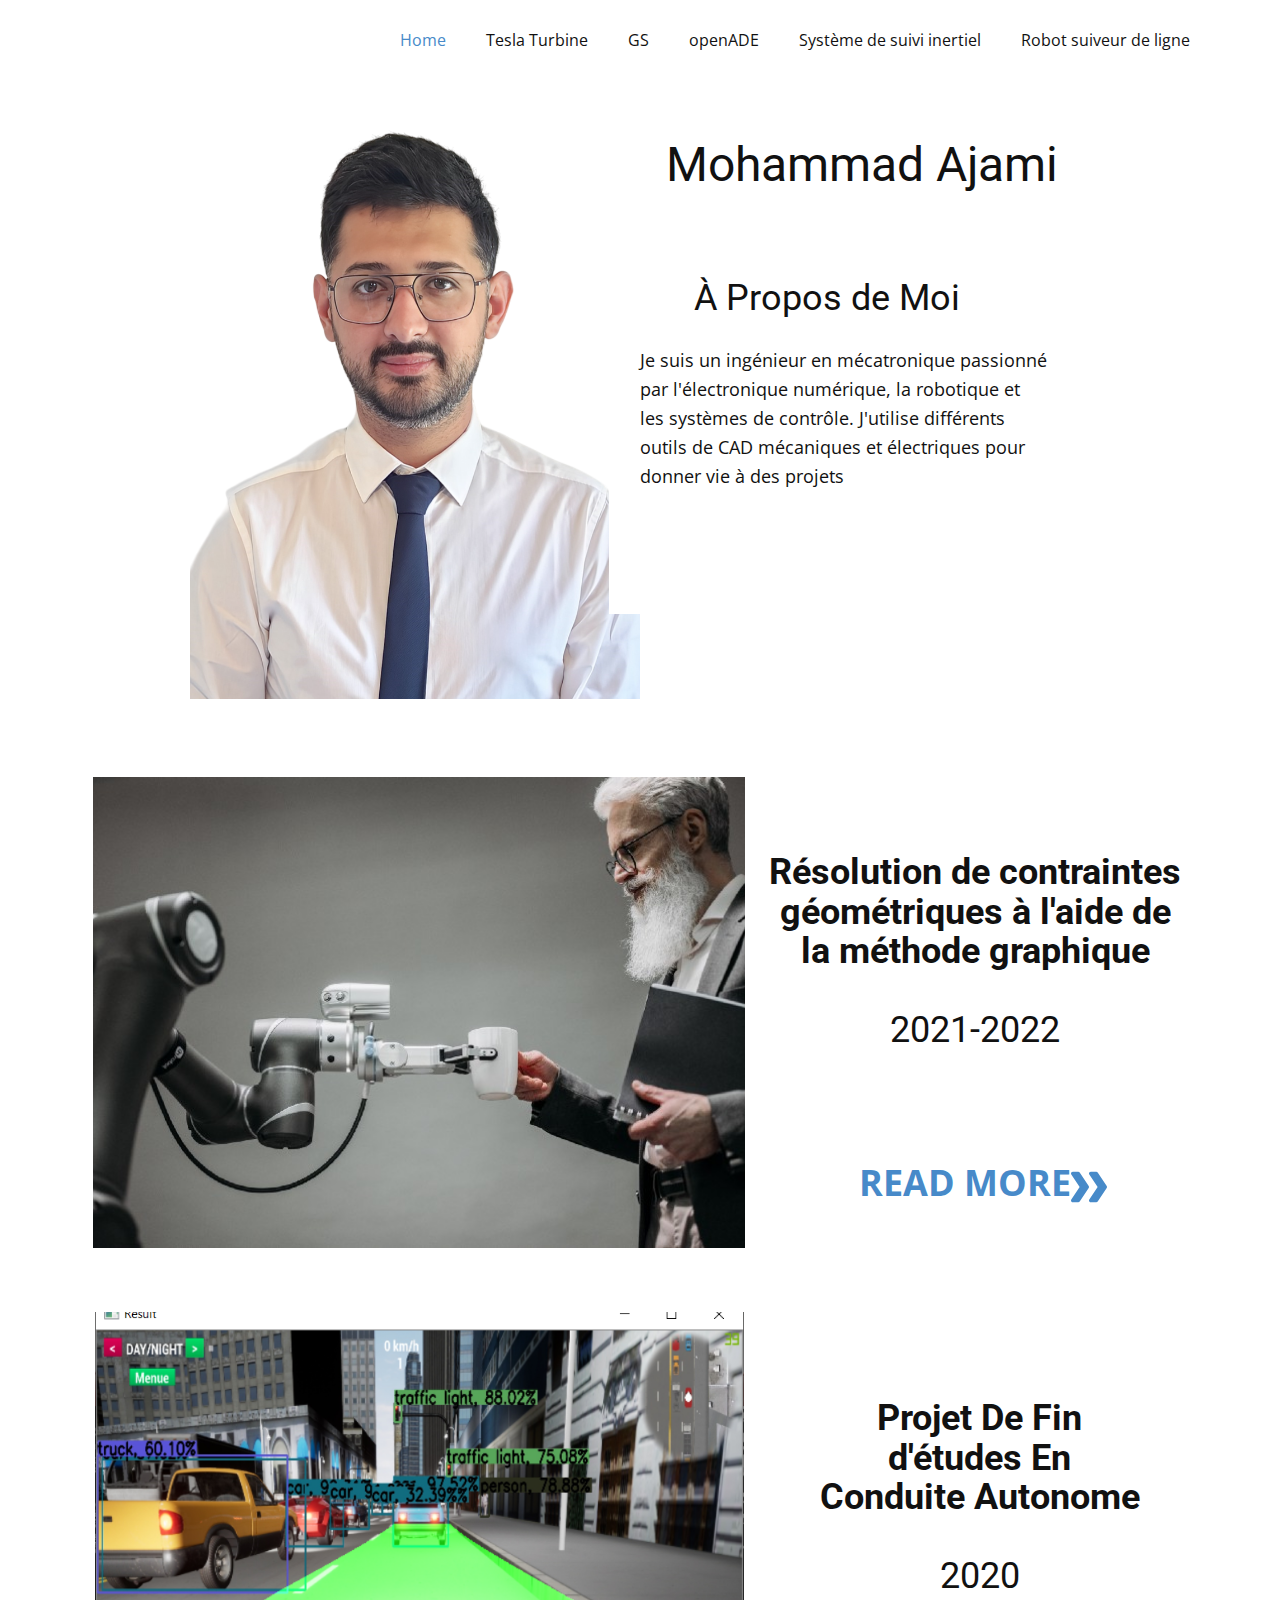
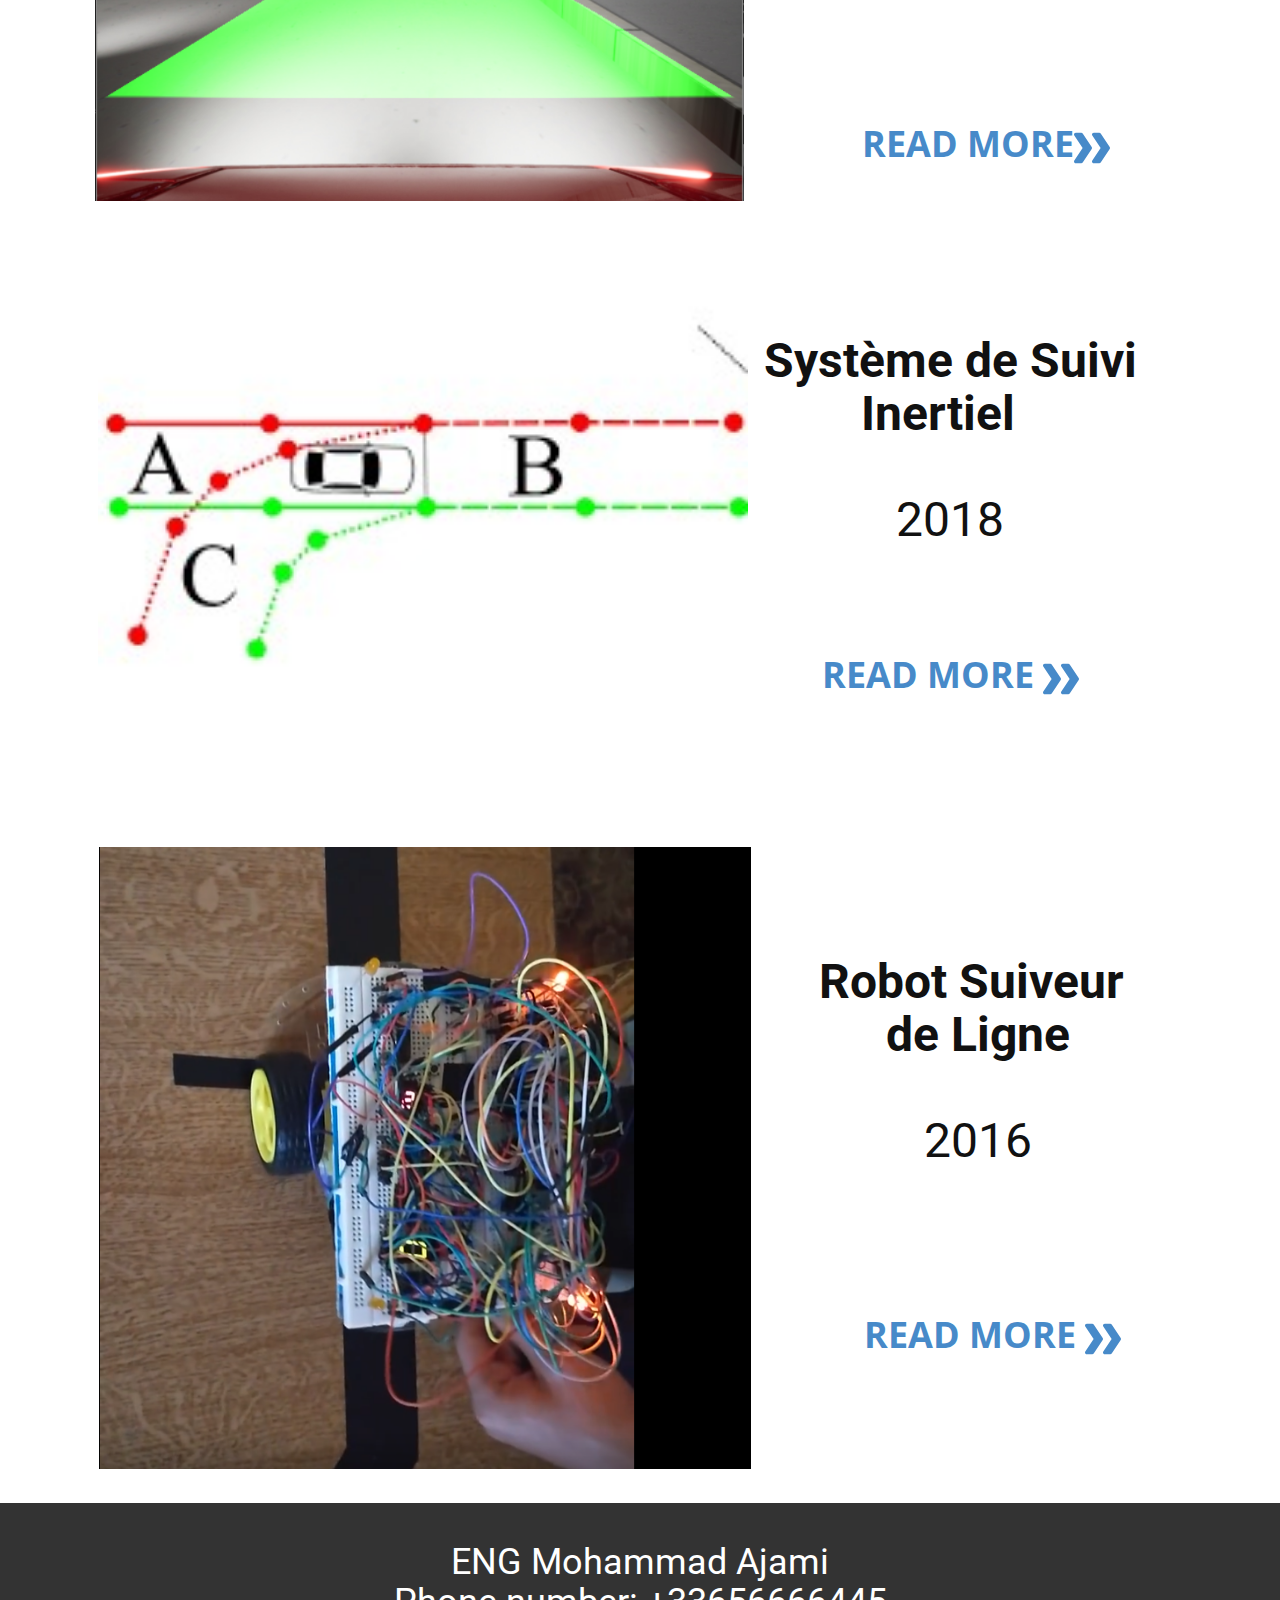
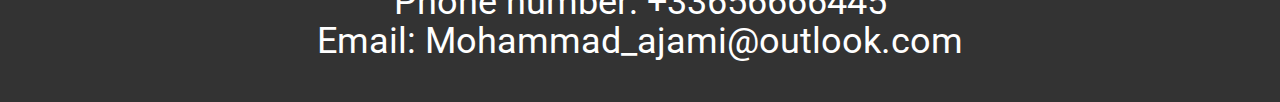
<file: index.html>
<!DOCTYPE html>
<html style="font-size: 16px;" lang="en"><head>
    <meta name="viewport" content="width=device-width, initial-scale=1.0">
    <meta charset="utf-8">
    <meta name="keywords" content="Mohammad Ajami">
    <meta name="description" content="">
    <title>Home</title>
    <link rel="stylesheet" href="nicepage.css" media="screen">
<link rel="stylesheet" href="Home.css" media="screen">
    <script class="u-script" type="text/javascript" src="jquery.js" "="" defer=""></script>
    <script class="u-script" type="text/javascript" src="nicepage.js" "="" defer=""></script>
    <meta name="generator" content="Nicepage 4.16.0, nicepage.com">
    <link id="u-theme-google-font" rel="stylesheet" href="https://fonts.googleapis.com/css?family=Roboto:100,100i,300,300i,400,400i,500,500i,700,700i,900,900i|Open+Sans:300,300i,400,400i,500,500i,600,600i,700,700i,800,800i">
    
    
    
    
    
    
    <script type="application/ld+json">{
		"@context": "http://schema.org",
		"@type": "Organization",
		"name": ""
}</script>
    <meta name="theme-color" content="#478ac9">
    <meta property="og:title" content="Home">
    <meta property="og:type" content="website">
  </head>
  <body data-home-page="Home.html" data-home-page-title="Home" class="u-body u-xl-mode" data-lang="en"><header class="u-clearfix u-header u-header" id="sec-3fb4"><div class="u-clearfix u-sheet u-valign-middle u-sheet-1">
        <nav class="u-menu u-menu-one-level u-offcanvas u-menu-1">
          <div class="menu-collapse" style="font-size: 1rem; letter-spacing: 0px;">
            <a class="u-button-style u-custom-left-right-menu-spacing u-custom-padding-bottom u-custom-top-bottom-menu-spacing u-nav-link u-text-active-palette-1-base u-text-hover-palette-2-base" href="#">
              <svg class="u-svg-link" viewBox="0 0 24 24"><use xmlns:xlink="http://www.w3.org/1999/xlink" xlink:href="#menu-hamburger"></use></svg>
              <svg class="u-svg-content" version="1.1" id="menu-hamburger" viewBox="0 0 16 16" x="0px" y="0px" xmlns:xlink="http://www.w3.org/1999/xlink" xmlns="http://www.w3.org/2000/svg"><g><rect y="1" width="16" height="2"></rect><rect y="7" width="16" height="2"></rect><rect y="13" width="16" height="2"></rect>
</g></svg>
            </a>
          </div>
          <div class="u-custom-menu u-nav-container">
            <ul class="u-nav u-unstyled u-nav-1"><li class="u-nav-item"><a class="u-button-style u-nav-link u-text-active-palette-1-base u-text-hover-palette-2-base" href="Home.html" style="padding: 10px 20px;">Home</a>
</li><li class="u-nav-item"><a class="u-button-style u-nav-link u-text-active-palette-1-base u-text-hover-palette-2-base" href="Tesla Turbine.html" style="padding: 10px 20px;">Tesla Turbine</a>
</li><li class="u-nav-item"><a class="u-button-style u-nav-link u-text-active-palette-1-base u-text-hover-palette-2-base" href="GS.html" style="padding: 10px 20px;">GS</a>
</li><li class="u-nav-item"><a class="u-button-style u-nav-link u-text-active-palette-1-base u-text-hover-palette-2-base" href="openADE.html" style="padding: 10px 20px;">openADE</a>
</li><li class="u-nav-item"><a class="u-button-style u-nav-link u-text-active-palette-1-base u-text-hover-palette-2-base" href="Système-de-suivi-inertiel.html" style="padding: 10px 20px;">Système de suivi inertiel</a>
</li><li class="u-nav-item"><a class="u-button-style u-nav-link u-text-active-palette-1-base u-text-hover-palette-2-base" href="Robot-suiveur-de-ligne.html" style="padding: 10px 20px;">Robot suiveur de ligne</a>
</li></ul>
          </div>
          <div class="u-custom-menu u-nav-container-collapse">
            <div class="u-black u-container-style u-inner-container-layout u-opacity u-opacity-95 u-sidenav">
              <div class="u-inner-container-layout u-sidenav-overflow">
                <div class="u-menu-close"></div>
                <ul class="u-align-center u-nav u-popupmenu-items u-unstyled u-nav-2"><li class="u-nav-item"><a class="u-button-style u-nav-link" href="Home.html">Home</a>
</li><li class="u-nav-item"><a class="u-button-style u-nav-link" href="Tesla Turbine.html">Tesla Turbine</a>
</li><li class="u-nav-item"><a class="u-button-style u-nav-link" href="GS.html">GS</a>
</li><li class="u-nav-item"><a class="u-button-style u-nav-link" href="openADE.html">openADE</a>
</li><li class="u-nav-item"><a class="u-button-style u-nav-link" href="Système-de-suivi-inertiel.html">Système de suivi inertiel</a>
</li><li class="u-nav-item"><a class="u-button-style u-nav-link" href="Robot-suiveur-de-ligne.html">Robot suiveur de ligne</a>
</li></ul>
              </div>
            </div>
            <div class="u-black u-menu-overlay u-opacity u-opacity-70"></div>
          </div>
        </nav>
      </div></header>
    <section class="u-clearfix u-section-1" id="sec-1657">
      <div class="u-clearfix u-sheet u-sheet-1">
        <div class="u-clearfix u-expanded-width-md u-expanded-width-sm u-expanded-width-xs u-gutter-0 u-layout-wrap u-layout-wrap-1">
          <div class="u-layout">
            <div class="u-layout-row">
              <div class="u-container-style u-image u-layout-cell u-left-cell u-size-30 u-image-1" src="" data-image-width="4032" data-image-height="3024">
                <div class="u-container-layout u-container-layout-1">
                  <div class="u-container-style u-group u-white u-group-1">
                    <div class="u-container-layout u-container-layout-2"></div>
                  </div>
                </div>
              </div>
              <div class="u-align-left-xs u-container-style u-layout-cell u-right-cell u-size-30 u-layout-cell-2">
                <div class="u-container-layout u-container-layout-3">
                  <h1 class="u-text u-text-1">Mohammad Ajami</h1>
                  <h2 class="u-text u-text-default u-text-2"> À Propos de Moi</h2>
                  <p class="u-text u-text-3"> Je suis un ingénieur en mécatronique passionné par l'électronique numérique, la robotique et les systèmes de contrôle. J'utilise différents outils de CAD mécaniques et électriques pour donner vie à des projets</p>
                </div>
              </div>
            </div>
          </div>
        </div>
      </div>
    </section>
    <section class="u-clearfix u-section-2" id="sec-9d49">
      <div class="u-clearfix u-sheet u-sheet-1">
        <img class="u-image u-image-default u-image-1" src="images/1_-fDroaVQIuvhndYAqtY2vA.jpeg" alt="" data-image-width="700" data-image-height="467">
        <h2 class="u-align-center u-text u-text-1"><b>Résolution
de contraintes géométriques à l'aide de la méthode graphique</b>
          <br>
          <br>2021-2022
        </h2>
        <a href="GS.html" data-page-id="939908374" class="u-btn u-button-style u-none u-text-hover-palette-2-base u-text-palette-1-base u-btn-1">Read More<span class="u-icon u-text-palette-1-base"><svg class="u-svg-content" viewBox="0 -32 426.66667 426" style="width: 1em; height: 1em;"><path d="m213.332031 181.667969c0 4.265625-1.277343 8.53125-3.625 11.730469l-106.667969 160c-3.839843 5.761718-10.238281 9.601562-17.707031 9.601562h-64c-11.730469 0-21.332031-9.601562-21.332031-21.332031 0-4.269531 1.28125-8.535157 3.625-11.734375l98.773438-148.265625-98.773438-148.269531c-2.34375-3.199219-3.625-7.464844-3.625-11.730469 0-11.734375 9.601562-21.335938 21.332031-21.335938h64c7.46875 0 13.867188 3.839844 17.707031 9.601563l106.667969 160c2.347657 3.199218 3.625 7.464844 3.625 11.734375zm0 0"></path><path d="m426.667969 181.667969c0 4.265625-1.28125 8.53125-3.628907 11.730469l-106.664062 160c-3.839844 5.761718-10.242188 9.601562-17.707031 9.601562h-64c-11.734375 0-21.335938-9.601562-21.335938-21.332031 0-4.269531 1.28125-8.535157 3.628907-11.734375l98.773437-148.265625-98.773437-148.269531c-2.347657-3.199219-3.628907-7.464844-3.628907-11.730469 0-11.734375 9.601563-21.335938 21.335938-21.335938h64c7.464843 0 13.867187 3.839844 17.707031 9.601563l106.664062 160c2.347657 3.199218 3.628907 7.464844 3.628907 11.734375zm0 0"></path></svg><img></span>
        </a>
      </div>
    </section>
    <section class="u-clearfix u-section-3" id="sec-9c7d">
      <div class="u-clearfix u-sheet u-sheet-1">
        <img class="u-image u-image-default u-image-1" src="images/91db97d0-e41f-4a5e-90c8-6102f71ae052_rw_1200.png" alt="" data-image-width="805" data-image-height="642">
        <h2 class="u-align-center u-text u-text-1">
          <span style="font-size: 2.25rem;"><b>Projet
De Fin d'études En Conduite Autonome</b>
          </span>
          <br>
          <br>2020
        </h2>
        <a href="openADE.html" data-page-id="2581924715" class="u-btn u-button-style u-none u-text-hover-palette-2-base u-text-palette-1-base u-btn-1">READ MORE<span class="u-icon u-text-palette-1-base"><svg class="u-svg-content" viewBox="0 -32 426.66667 426" style="width: 1em; height: 1em;"><path d="m213.332031 181.667969c0 4.265625-1.277343 8.53125-3.625 11.730469l-106.667969 160c-3.839843 5.761718-10.238281 9.601562-17.707031 9.601562h-64c-11.730469 0-21.332031-9.601562-21.332031-21.332031 0-4.269531 1.28125-8.535157 3.625-11.734375l98.773438-148.265625-98.773438-148.269531c-2.34375-3.199219-3.625-7.464844-3.625-11.730469 0-11.734375 9.601562-21.335938 21.332031-21.335938h64c7.46875 0 13.867188 3.839844 17.707031 9.601563l106.667969 160c2.347657 3.199218 3.625 7.464844 3.625 11.734375zm0 0"></path><path d="m426.667969 181.667969c0 4.265625-1.28125 8.53125-3.628907 11.730469l-106.664062 160c-3.839844 5.761718-10.242188 9.601562-17.707031 9.601562h-64c-11.734375 0-21.335938-9.601562-21.335938-21.332031 0-4.269531 1.28125-8.535157 3.628907-11.734375l98.773437-148.265625-98.773437-148.269531c-2.347657-3.199219-3.628907-7.464844-3.628907-11.730469 0-11.734375 9.601563-21.335938 21.335938-21.335938h64c7.464843 0 13.867187 3.839844 17.707031 9.601563l106.664062 160c2.347657 3.199218 3.628907 7.464844 3.628907 11.734375zm0 0"></path></svg><img></span>
        </a>
      </div>
    </section>
    <section class="u-clearfix u-section-4" id="sec-c648">
      <div class="u-align-left u-clearfix u-sheet u-sheet-1">
        <img class="u-image u-image-default u-preserve-proportions u-image-1" src="images/images.jpg" alt="" data-image-width="220" data-image-height="147">
        <h1 class="u-align-center u-text u-text-1"><b>Système
de Suivi Inertiel</b>&nbsp;&nbsp;<br>
          <br>2018
        </h1>
        <a href="Système-de-suivi-inertiel.html" data-page-id="86040242" class="u-btn u-button-style u-none u-text-hover-palette-2-base u-text-palette-1-base u-btn-1">Read More&nbsp;<span class="u-icon u-text-palette-1-base"><svg class="u-svg-content" viewBox="0 -32 426.66667 426" style="width: 1em; height: 1em;"><path d="m213.332031 181.667969c0 4.265625-1.277343 8.53125-3.625 11.730469l-106.667969 160c-3.839843 5.761718-10.238281 9.601562-17.707031 9.601562h-64c-11.730469 0-21.332031-9.601562-21.332031-21.332031 0-4.269531 1.28125-8.535157 3.625-11.734375l98.773438-148.265625-98.773438-148.269531c-2.34375-3.199219-3.625-7.464844-3.625-11.730469 0-11.734375 9.601562-21.335938 21.332031-21.335938h64c7.46875 0 13.867188 3.839844 17.707031 9.601563l106.667969 160c2.347657 3.199218 3.625 7.464844 3.625 11.734375zm0 0"></path><path d="m426.667969 181.667969c0 4.265625-1.28125 8.53125-3.628907 11.730469l-106.664062 160c-3.839844 5.761718-10.242188 9.601562-17.707031 9.601562h-64c-11.734375 0-21.335938-9.601562-21.335938-21.332031 0-4.269531 1.28125-8.535157 3.628907-11.734375l98.773437-148.265625-98.773437-148.269531c-2.347657-3.199219-3.628907-7.464844-3.628907-11.730469 0-11.734375 9.601563-21.335938 21.335938-21.335938h64c7.464843 0 13.867187 3.839844 17.707031 9.601563l106.664062 160c2.347657 3.199218 3.628907 7.464844 3.628907 11.734375zm0 0"></path></svg><img></span>
        </a>
      </div>
    </section>
    <section class="u-clearfix u-section-5" id="sec-3957">
      <div class="u-clearfix u-sheet u-sheet-1">
        <img class="u-image u-image-default u-image-1" src="images/Screenshot227.png" alt="" data-image-width="742" data-image-height="792">
        <h2 class="u-align-center u-text u-text-default u-text-1"><b>Robot Suiveur&nbsp;<br>de Ligne</b>
          <br>
          <br>2016
        </h2>
        <a href="Robot-suiveur-de-ligne.html" data-page-id="2579001346" class="u-btn u-button-style u-none u-text-hover-palette-2-base u-text-palette-1-base u-btn-1">Read More&nbsp;<span class="u-icon u-text-palette-1-base"><svg class="u-svg-content" viewBox="0 -32 426.66667 426" style="width: 1em; height: 1em;"><path d="m213.332031 181.667969c0 4.265625-1.277343 8.53125-3.625 11.730469l-106.667969 160c-3.839843 5.761718-10.238281 9.601562-17.707031 9.601562h-64c-11.730469 0-21.332031-9.601562-21.332031-21.332031 0-4.269531 1.28125-8.535157 3.625-11.734375l98.773438-148.265625-98.773438-148.269531c-2.34375-3.199219-3.625-7.464844-3.625-11.730469 0-11.734375 9.601562-21.335938 21.332031-21.335938h64c7.46875 0 13.867188 3.839844 17.707031 9.601563l106.667969 160c2.347657 3.199218 3.625 7.464844 3.625 11.734375zm0 0"></path><path d="m426.667969 181.667969c0 4.265625-1.28125 8.53125-3.628907 11.730469l-106.664062 160c-3.839844 5.761718-10.242188 9.601562-17.707031 9.601562h-64c-11.734375 0-21.335938-9.601562-21.335938-21.332031 0-4.269531 1.28125-8.535157 3.628907-11.734375l98.773437-148.265625-98.773437-148.269531c-2.347657-3.199219-3.628907-7.464844-3.628907-11.730469 0-11.734375 9.601563-21.335938 21.335938-21.335938h64c7.464843 0 13.867187 3.839844 17.707031 9.601563l106.664062 160c2.347657 3.199218 3.628907 7.464844 3.628907 11.734375zm0 0"></path></svg><img></span>
        </a>
      </div>
    </section>
    
    
    <footer class="u-align-center u-clearfix u-footer u-grey-80 u-footer" id="sec-7f06"><div class="u-align-left u-clearfix u-sheet u-valign-middle u-sheet-1">
        <h2 class="u-align-center u-text u-text-default u-text-1"> ENG Mohammad Ajami<br>Phone number: +33656666445<br>Email: Mohammad_ajami@outlook.com
        </h2>
      </div></footer>
 
  
</body></html>
</file>
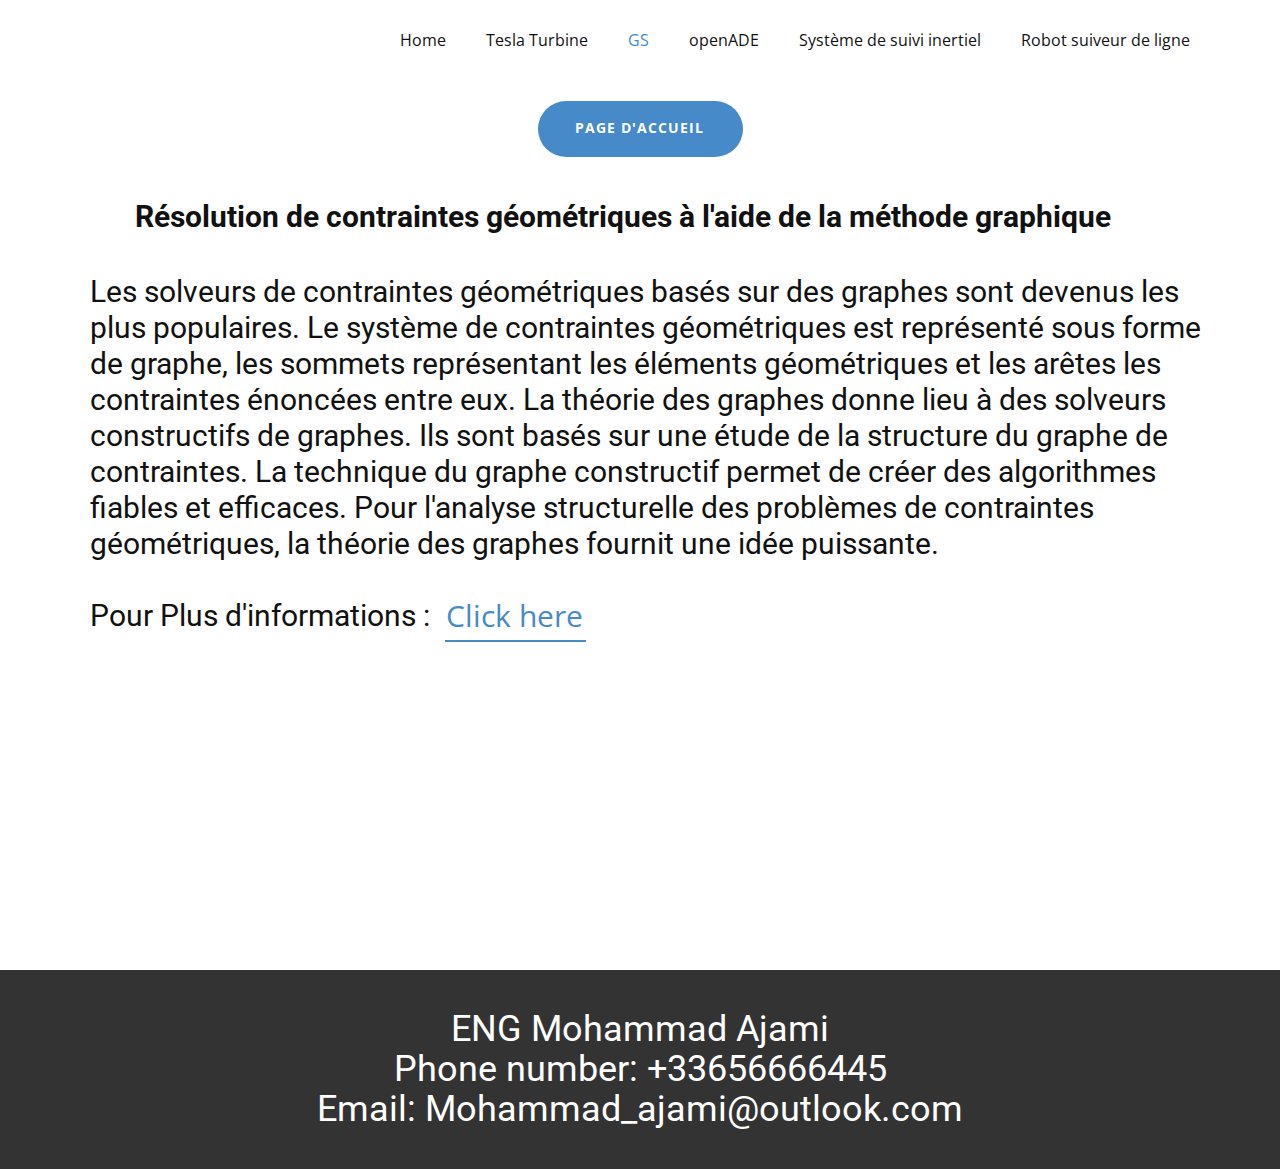
<file: GS.html>
<!DOCTYPE html>
<html style="font-size: 16px;" lang="en"><head>
    <meta name="viewport" content="width=device-width, initial-scale=1.0">
    <meta charset="utf-8">
    <meta name="keywords" content="​ENG Mohammad AjamiPhone number: +33656666445Email: Mohammad_ajami@outlook.com">
    <meta name="description" content="">
    <title>GS</title>
    <link rel="stylesheet" href="nicepage.css" media="screen">
<link rel="stylesheet" href="GS.css" media="screen">
    <script class="u-script" type="text/javascript" src="jquery.js" "="" defer=""></script>
    <script class="u-script" type="text/javascript" src="nicepage.js" "="" defer=""></script>
    <meta name="generator" content="Nicepage 4.16.0, nicepage.com">
    <link id="u-theme-google-font" rel="stylesheet" href="https://fonts.googleapis.com/css?family=Roboto:100,100i,300,300i,400,400i,500,500i,700,700i,900,900i|Open+Sans:300,300i,400,400i,500,500i,600,600i,700,700i,800,800i">
    
    
    
    <script type="application/ld+json">{
		"@context": "http://schema.org",
		"@type": "Organization",
		"name": ""
}</script>
    <meta name="theme-color" content="#478ac9">
    <meta property="og:title" content="GS">
    <meta property="og:type" content="website">
  </head>
  <body class="u-body u-xl-mode" data-lang="en"><header class="u-clearfix u-header u-header" id="sec-3fb4"><div class="u-clearfix u-sheet u-valign-middle u-sheet-1">
        <nav class="u-menu u-menu-one-level u-offcanvas u-menu-1">
          <div class="menu-collapse" style="font-size: 1rem; letter-spacing: 0px;">
            <a class="u-button-style u-custom-left-right-menu-spacing u-custom-padding-bottom u-custom-top-bottom-menu-spacing u-nav-link u-text-active-palette-1-base u-text-hover-palette-2-base" href="#">
              <svg class="u-svg-link" viewBox="0 0 24 24"><use xmlns:xlink="http://www.w3.org/1999/xlink" xlink:href="#menu-hamburger"></use></svg>
              <svg class="u-svg-content" version="1.1" id="menu-hamburger" viewBox="0 0 16 16" x="0px" y="0px" xmlns:xlink="http://www.w3.org/1999/xlink" xmlns="http://www.w3.org/2000/svg"><g><rect y="1" width="16" height="2"></rect><rect y="7" width="16" height="2"></rect><rect y="13" width="16" height="2"></rect>
</g></svg>
            </a>
          </div>
          <div class="u-custom-menu u-nav-container">
            <ul class="u-nav u-unstyled u-nav-1"><li class="u-nav-item"><a class="u-button-style u-nav-link u-text-active-palette-1-base u-text-hover-palette-2-base" href="Home.html" style="padding: 10px 20px;">Home</a>
		    </li><li class="u-nav-item"><a class="u-button-style u-nav-link u-text-active-palette-1-base u-text-hover-palette-2-base" href="Tesla Turbine.html" style="padding: 10px 20px;">Tesla Turbine</a>
</li><li class="u-nav-item"><a class="u-button-style u-nav-link u-text-active-palette-1-base u-text-hover-palette-2-base" href="GS.html" style="padding: 10px 20px;">GS</a>
</li><li class="u-nav-item"><a class="u-button-style u-nav-link u-text-active-palette-1-base u-text-hover-palette-2-base" href="openADE.html" style="padding: 10px 20px;">openADE</a>
</li><li class="u-nav-item"><a class="u-button-style u-nav-link u-text-active-palette-1-base u-text-hover-palette-2-base" href="Système-de-suivi-inertiel.html" style="padding: 10px 20px;">Système de suivi inertiel</a>
</li><li class="u-nav-item"><a class="u-button-style u-nav-link u-text-active-palette-1-base u-text-hover-palette-2-base" href="Robot-suiveur-de-ligne.html" style="padding: 10px 20px;">Robot suiveur de ligne</a>
</li></ul>
          </div>
          <div class="u-custom-menu u-nav-container-collapse">
            <div class="u-black u-container-style u-inner-container-layout u-opacity u-opacity-95 u-sidenav">
              <div class="u-inner-container-layout u-sidenav-overflow">
                <div class="u-menu-close"></div>
                <ul class="u-align-center u-nav u-popupmenu-items u-unstyled u-nav-2"><li class="u-nav-item"><a class="u-button-style u-nav-link" href="Home.html">Home</a>
</li><li class="u-nav-item"><a class="u-button-style u-nav-link" href="Tesla Turbine.html">Tesla Turbine</a>
</li><li class="u-nav-item"><a class="u-button-style u-nav-link" href="GS.html">GS</a>
</li><li class="u-nav-item"><a class="u-button-style u-nav-link" href="openADE.html">openADE</a>
</li><li class="u-nav-item"><a class="u-button-style u-nav-link" href="Système-de-suivi-inertiel.html">Système de suivi inertiel</a>
</li><li class="u-nav-item"><a class="u-button-style u-nav-link" href="Robot-suiveur-de-ligne.html">Robot suiveur de ligne</a>
</li></ul>
              </div>
            </div>
            <div class="u-black u-menu-overlay u-opacity u-opacity-70"></div>
          </div>
        </nav>
      </div></header>
    <section class="u-clearfix u-section-1" id="sec-9dc2">
      <div class="u-clearfix u-sheet u-sheet-1">
        <a href="Home.html" data-page-id="1757504487" class="u-align-center u-btn u-btn-round u-button-style u-hover-palette-1-light-1 u-palette-1-base u-radius-50 u-btn-1"> page d'accueil</a>
      </div>
    </section>
    <section class="u-clearfix u-section-2" id="sec-ccbe">
      <div class="u-clearfix u-sheet u-sheet-1">
        <h3 class="u-text u-text-1">
          <span style="font-size: 2.25rem; font-weight: 700;"> &nbsp; &nbsp; &nbsp;</span><b>Résolution
de contraintes géométriques à l'aide de la méthode graphique</b>
          <br>
          <br> Les solveurs de
contraintes géométriques basés sur des graphes sont devenus les plus
populaires. Le système de contraintes géométriques est représenté sous forme de
graphe, les sommets représentant les éléments géométriques et les arêtes les
contraintes énoncées entre eux.
La théorie des
graphes donne lieu à des solveurs constructifs de graphes. Ils sont basés sur
une étude de la structure du graphe de contraintes. La technique du graphe
constructif permet de créer des algorithmes fiables et efficaces. Pour
l'analyse structurelle des problèmes de contraintes géométriques, la théorie
des graphes fournit une idée puissante.&nbsp;&nbsp;<br>
          <br> Pour Plus
d'informations :
        </h3>
        <a href="files/Ajami_Mohammad_Maaz_Wael_PROJ803_Report1.pdf" class="u-active-none u-border-2 u-border-active-palette-2-dark-1 u-border-hover-palette-2-base u-border-palette-1-base u-btn u-button-style u-file-link u-hover-none u-none u-text-hover-palette-2-base u-text-palette-1-base u-btn-1">Click here</a>
      </div>
    </section>
    
    
    <footer class="u-align-center u-clearfix u-footer u-grey-80 u-footer" id="sec-7f06"><div class="u-align-left u-clearfix u-sheet u-valign-middle u-sheet-1">
        <h2 class="u-align-center u-text u-text-default u-text-1"> ENG Mohammad Ajami<br>Phone number: +33656666445<br>Email: Mohammad_ajami@outlook.com
        </h2>
      </div></footer>
   
  
</body></html>
</file>
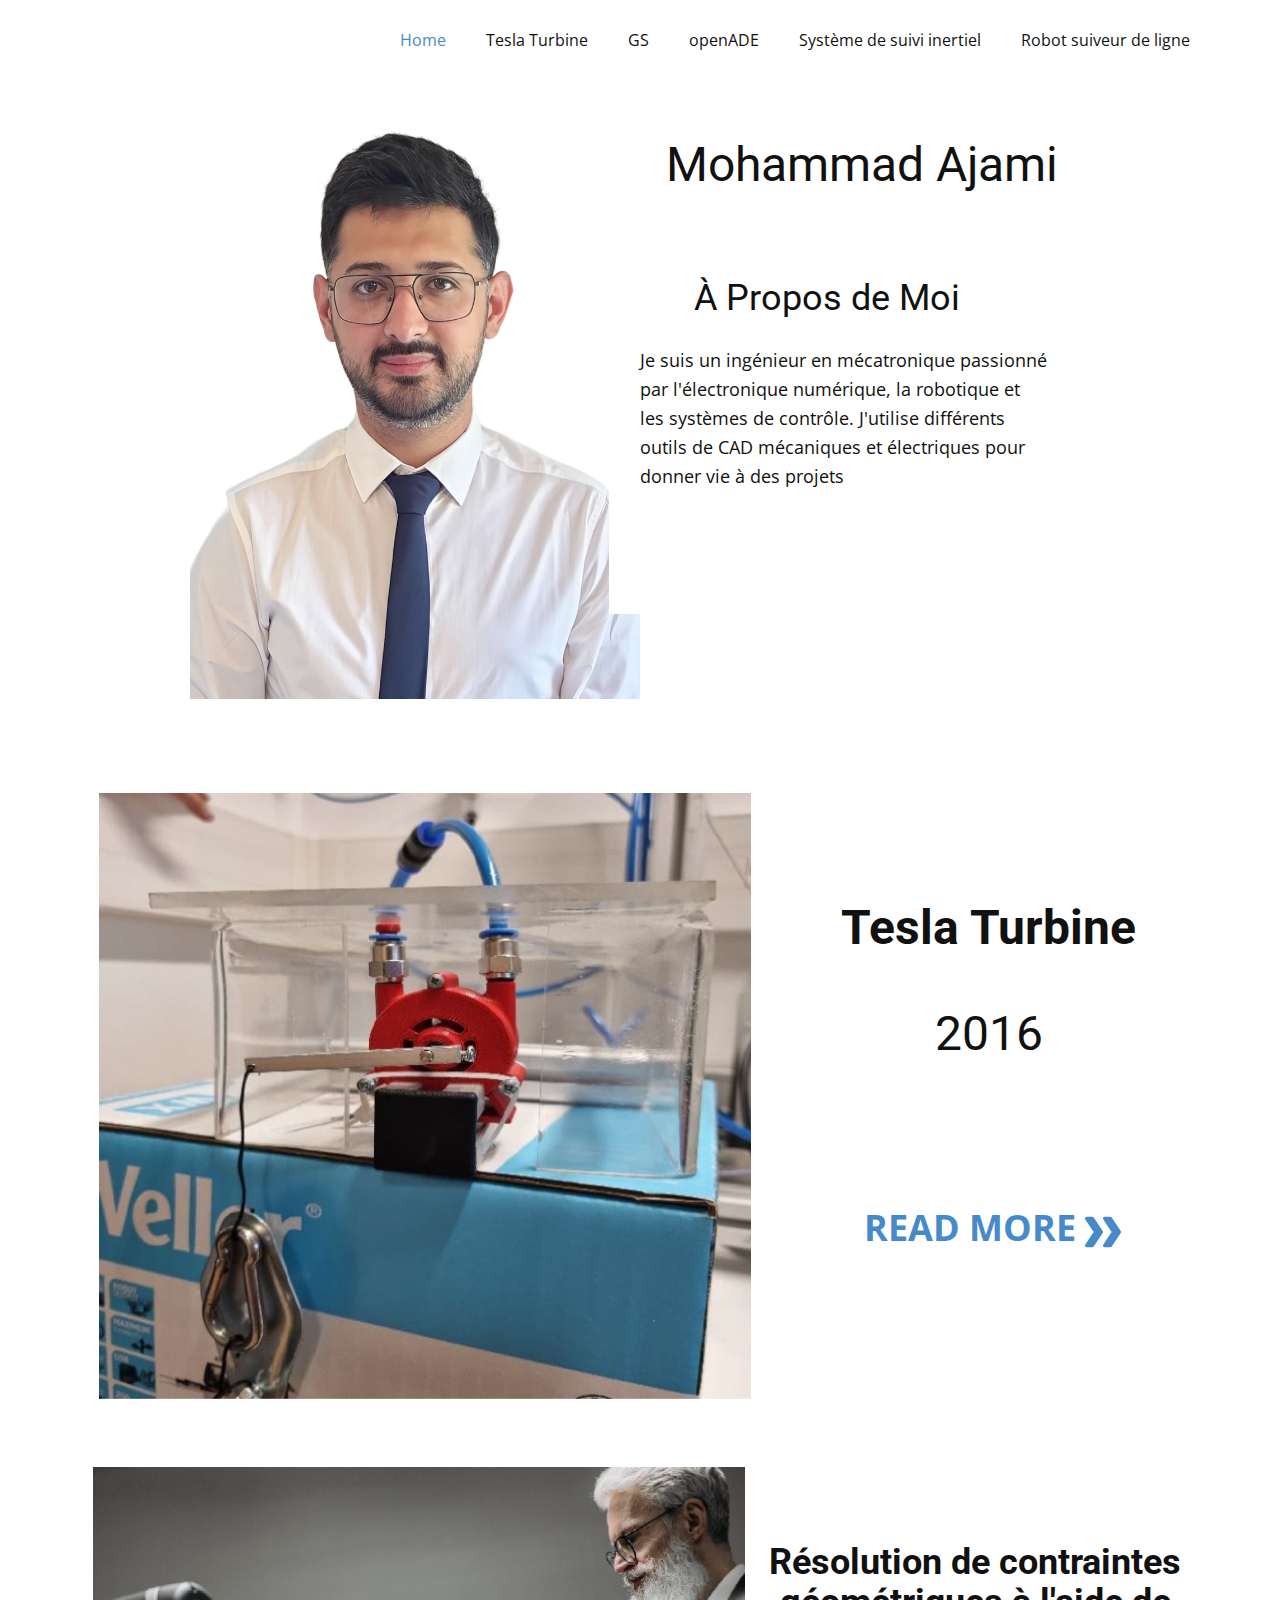
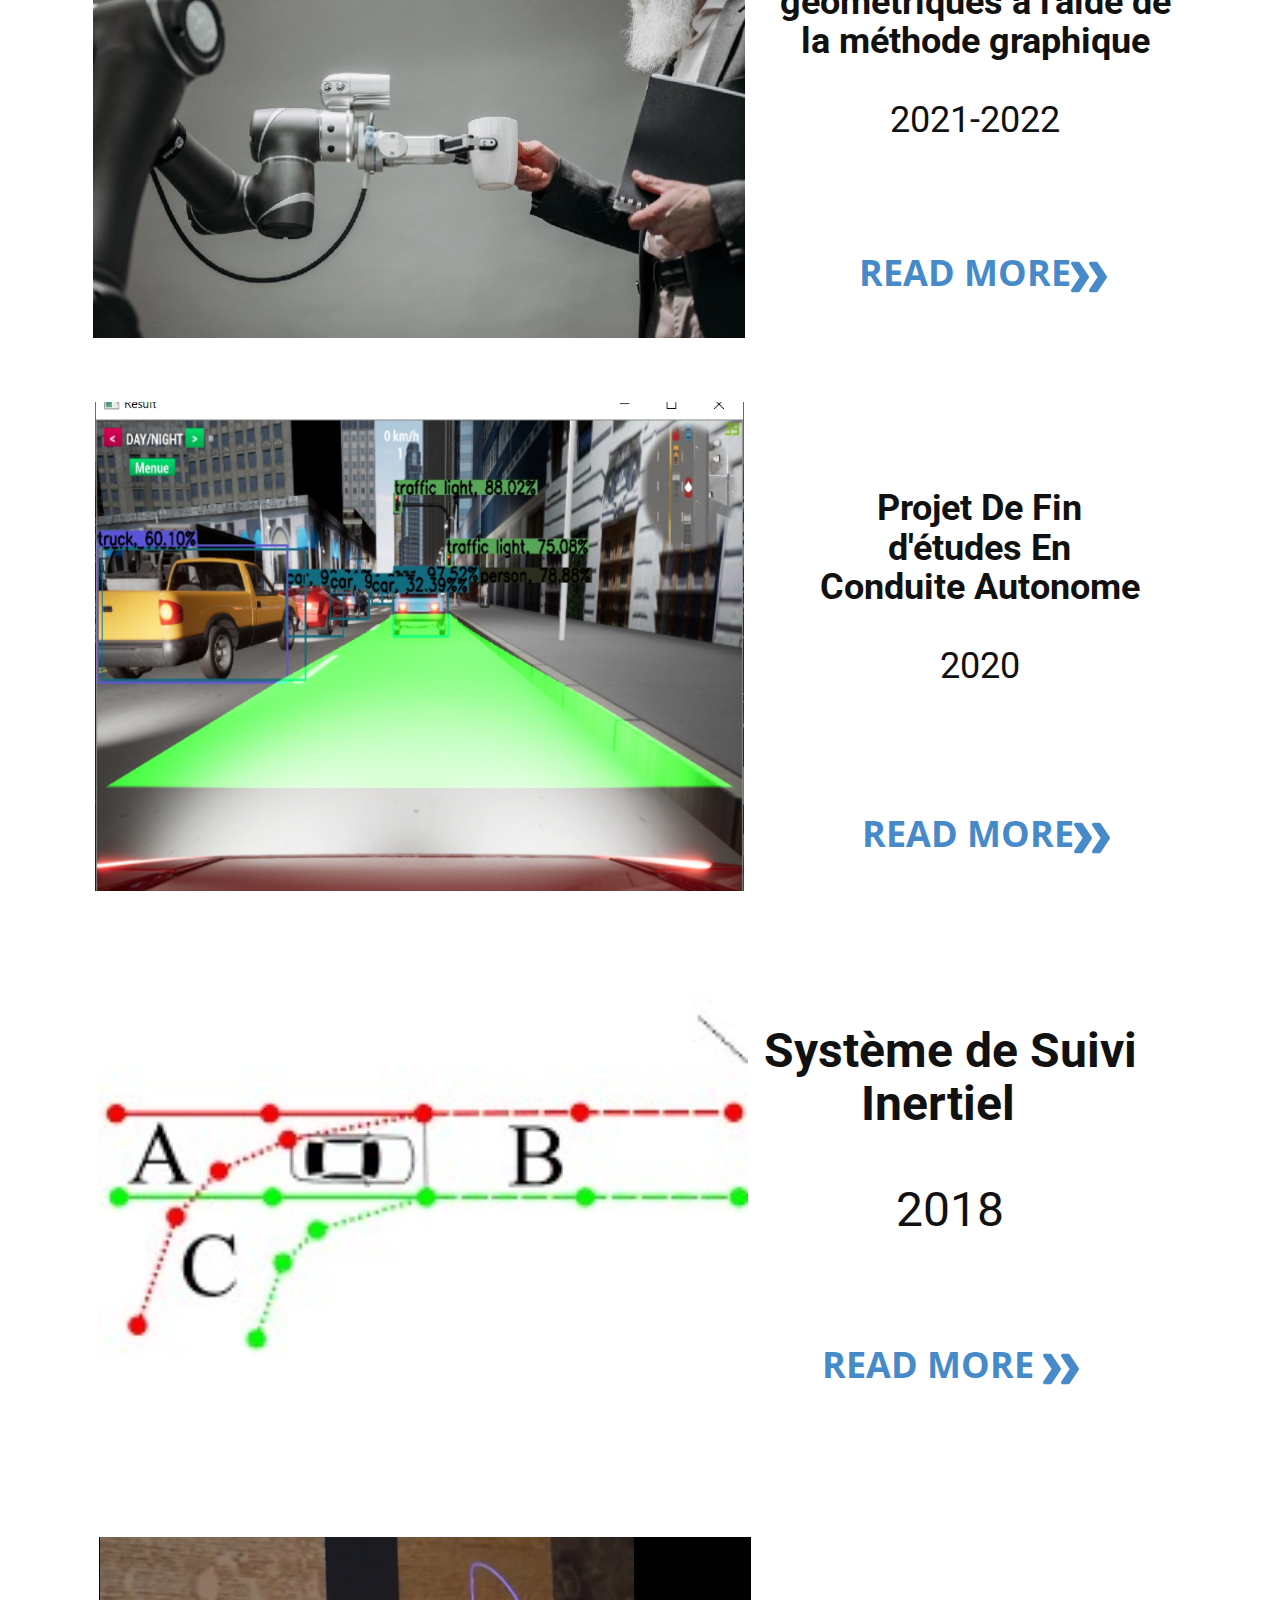
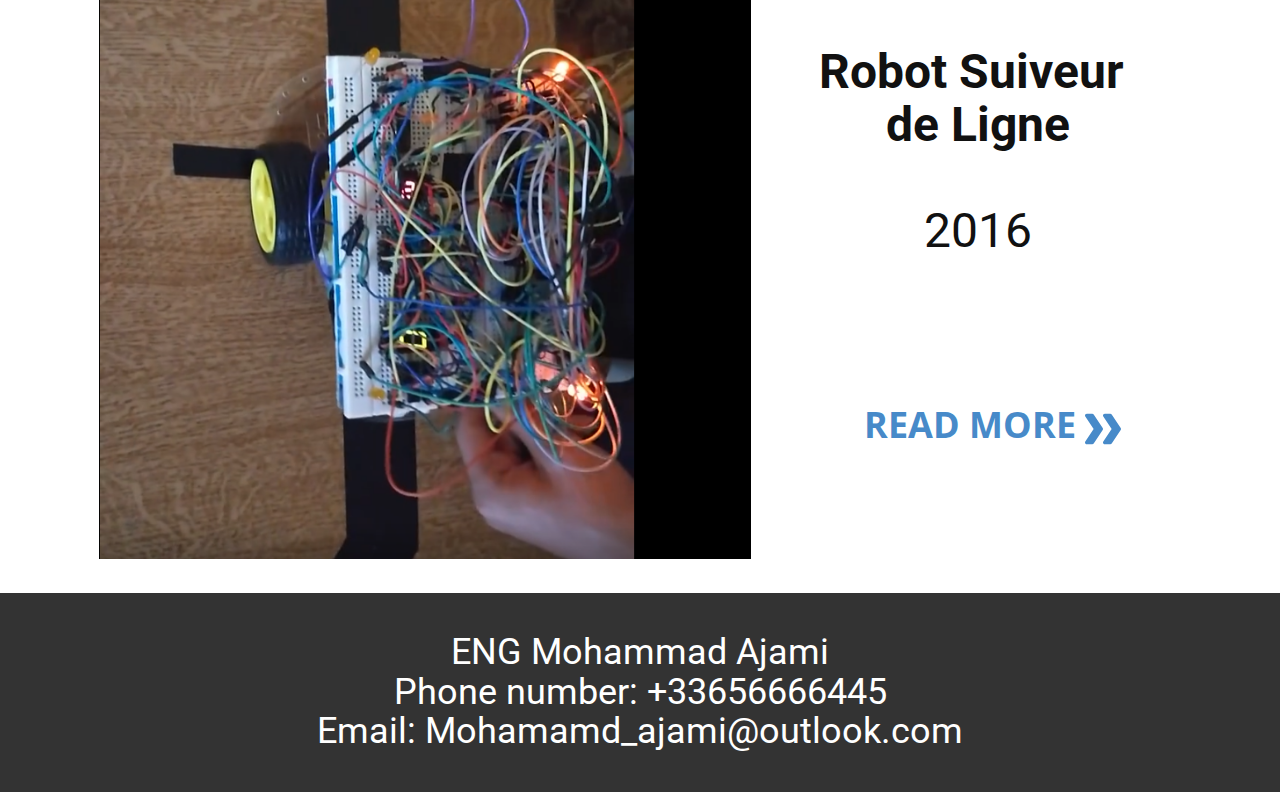
<file: Home.html>
<!DOCTYPE html>
<html style="font-size: 16px;" lang="en"><head>
    <meta name="viewport" content="width=device-width, initial-scale=1.0">
    <meta charset="utf-8">
    <meta name="keywords" content="Mohammad Ajami">
    <meta name="description" content="">
    <title>Home</title>
    <link rel="stylesheet" href="nicepage.css" media="screen">
<link rel="stylesheet" href="Home.css" media="screen">
    <script class="u-script" type="text/javascript" src="jquery.js" "="" defer=""></script>
    <script class="u-script" type="text/javascript" src="nicepage.js" "="" defer=""></script>
    <meta name="generator" content="Nicepage 4.16.0, nicepage.com">
    <link id="u-theme-google-font" rel="stylesheet" href="https://fonts.googleapis.com/css?family=Roboto:100,100i,300,300i,400,400i,500,500i,700,700i,900,900i|Open+Sans:300,300i,400,400i,500,500i,600,600i,700,700i,800,800i">
    
    
    
    
    
    
    <script type="application/ld+json">{
		"@context": "http://schema.org",
		"@type": "Organization",
		"name": ""
}</script>
    <meta name="theme-color" content="#478ac9">
    <meta property="og:title" content="Home">
    <meta property="og:type" content="website">
  </head>
  <body class="u-body u-xl-mode" data-lang="en"><header class="u-clearfix u-header u-header" id="sec-3fb4"><div class="u-clearfix u-sheet u-valign-middle u-sheet-1">
        <nav class="u-menu u-menu-one-level u-offcanvas u-menu-1">
          <div class="menu-collapse" style="font-size: 1rem; letter-spacing: 0px;">
            <a class="u-button-style u-custom-left-right-menu-spacing u-custom-padding-bottom u-custom-top-bottom-menu-spacing u-nav-link u-text-active-palette-1-base u-text-hover-palette-2-base" href="#">
              <svg class="u-svg-link" viewBox="0 0 24 24"><use xmlns:xlink="http://www.w3.org/1999/xlink" xlink:href="#menu-hamburger"></use></svg>
              <svg class="u-svg-content" version="1.1" id="menu-hamburger" viewBox="0 0 16 16" x="0px" y="0px" xmlns:xlink="http://www.w3.org/1999/xlink" xmlns="http://www.w3.org/2000/svg"><g><rect y="1" width="16" height="2"></rect><rect y="7" width="16" height="2"></rect><rect y="13" width="16" height="2"></rect>
</g></svg>
            </a>
          </div>
          <div class="u-custom-menu u-nav-container">
            <ul class="u-nav u-unstyled u-nav-1"><li class="u-nav-item"><a class="u-button-style u-nav-link u-text-active-palette-1-base u-text-hover-palette-2-base" href="Home.html" style="padding: 10px 20px;">Home</a>
</li><li class="u-nav-item"><a class="u-button-style u-nav-link u-text-active-palette-1-base u-text-hover-palette-2-base" href="Tesla Turbine.html" style="padding: 10px 20px;">Tesla Turbine</a>
</li><li class="u-nav-item"><a class="u-button-style u-nav-link u-text-active-palette-1-base u-text-hover-palette-2-base" href="GS.html" style="padding: 10px 20px;">GS</a>
</li><li class="u-nav-item"><a class="u-button-style u-nav-link u-text-active-palette-1-base u-text-hover-palette-2-base" href="openADE.html" style="padding: 10px 20px;">openADE</a>
</li><li class="u-nav-item"><a class="u-button-style u-nav-link u-text-active-palette-1-base u-text-hover-palette-2-base" href="Système-de-suivi-inertiel.html" style="padding: 10px 20px;">Système de suivi inertiel</a>
</li><li class="u-nav-item"><a class="u-button-style u-nav-link u-text-active-palette-1-base u-text-hover-palette-2-base" href="Robot-suiveur-de-ligne.html" style="padding: 10px 20px;">Robot suiveur de ligne</a>
</li></ul>
          </div>
          <div class="u-custom-menu u-nav-container-collapse">
            <div class="u-black u-container-style u-inner-container-layout u-opacity u-opacity-95 u-sidenav">
              <div class="u-inner-container-layout u-sidenav-overflow">
                <div class="u-menu-close"></div>
                <ul class="u-align-center u-nav u-popupmenu-items u-unstyled u-nav-2"><li class="u-nav-item"><a class="u-button-style u-nav-link" href="Home.html">Home</a>
</li><li class="u-nav-item"><a class="u-button-style u-nav-link" href="Tesla Turbine.html">Tesla Turbine</a>
</li><li class="u-nav-item"><a class="u-button-style u-nav-link" href="GS.html">GS</a>
</li><li class="u-nav-item"><a class="u-button-style u-nav-link" href="openADE.html">openADE</a>
</li><li class="u-nav-item"><a class="u-button-style u-nav-link" href="Système-de-suivi-inertiel.html">Système de suivi inertiel</a>
</li><li class="u-nav-item"><a class="u-button-style u-nav-link" href="Robot-suiveur-de-ligne.html">Robot suiveur de ligne</a>
</li></ul>
              </div>
            </div>
            <div class="u-black u-menu-overlay u-opacity u-opacity-70"></div>
          </div>
        </nav>
      </div></header>
    <section class="u-clearfix u-section-1" id="sec-1657">
      <div class="u-clearfix u-sheet u-sheet-1">
        <div class="u-clearfix u-expanded-width-md u-expanded-width-sm u-expanded-width-xs u-gutter-0 u-layout-wrap u-layout-wrap-1">
          <div class="u-layout">
            <div class="u-layout-row">
              <div class="u-container-style u-image u-layout-cell u-left-cell u-size-30 u-image-1" src="" data-image-width="4032" data-image-height="3024">
                <div class="u-container-layout u-container-layout-1">
                  <div class="u-container-style u-group u-white u-group-1">
                    <div class="u-container-layout u-container-layout-2"></div>
                  </div>
                </div>
              </div>
              <div class="u-align-left-xs u-container-style u-layout-cell u-right-cell u-size-30 u-layout-cell-2">
                <div class="u-container-layout u-container-layout-3">
                  <h1 class="u-text u-text-1">Mohammad Ajami</h1>
                  <h2 class="u-text u-text-default u-text-2"> À Propos de Moi</h2>
                  <p class="u-text u-text-3"> Je suis un ingénieur en mécatronique passionné par l'électronique numérique, la robotique et les systèmes de contrôle. J'utilise différents outils de CAD mécaniques et électriques pour donner vie à des projets</p>
                </div>
              </div>
            </div>
          </div>
        </div>
      </div>
    </section>
	  <section class="u-clearfix u-section-5" id="sec-3957">
      <div class="u-clearfix u-sheet u-sheet-1">
        <img class="u-image u-image-default u-image-1" src="images/TeslaTubine.png" alt="" data-image-width="645" data-image-height="799">
        <h2 class="u-align-center u-text u-text-default u-text-1"><b>Tesla Turbine</b>
          <br>
          <br>2016
        </h2>
        <a href="Tesla Turbine.html" data-page-id="2579001346" class="u-btn u-button-style u-none u-text-hover-palette-2-base u-text-palette-1-base u-btn-1">Read More&nbsp;<span class="u-icon u-text-palette-1-base"><svg class="u-svg-content" viewBox="0 -32 426.66667 426" style="width: 1em; height: 1em;"><path d="m213.332031 181.667969c0 4.265625-1.277343 8.53125-3.625 11.730469l-106.667969 160c-3.839843 5.761718-10.238281 9.601562-17.707031 9.601562h-64c-11.730469 0-21.332031-9.601562-21.332031-21.332031 0-4.269531 1.28125-8.535157 3.625-11.734375l98.773438-148.265625-98.773438-148.269531c-2.34375-3.199219-3.625-7.464844-3.625-11.730469 0-11.734375 9.601562-21.335938 21.332031-21.335938h64c7.46875 0 13.867188 3.839844 17.707031 9.601563l106.667969 160c2.347657 3.199218 3.625 7.464844 3.625 11.734375zm0 0"></path><path d="m426.667969 181.667969c0 4.265625-1.28125 8.53125-3.628907 11.730469l-106.664062 160c-3.839844 5.761718-10.242188 9.601562-17.707031 9.601562h-64c-11.734375 0-21.335938-9.601562-21.335938-21.332031 0-4.269531 1.28125-8.535157 3.628907-11.734375l98.773437-148.265625-98.773437-148.269531c-2.347657-3.199219-3.628907-7.464844-3.628907-11.730469 0-11.734375 9.601563-21.335938 21.335938-21.335938h64c7.464843 0 13.867187 3.839844 17.707031 9.601563l106.664062 160c2.347657 3.199218 3.628907 7.464844 3.628907 11.734375zm0 0"></path></svg><img></span>
        </a>
      </div>
    </section>
	  
    <section class="u-clearfix u-section-2" id="sec-9d49">
      <div class="u-clearfix u-sheet u-sheet-1">
        <img class="u-image u-image-default u-image-1" src="images/1_-fDroaVQIuvhndYAqtY2vA.jpeg" alt="" data-image-width="700" data-image-height="467">
        <h2 class="u-align-center u-text u-text-1"><b>Résolution
de contraintes géométriques à l'aide de la méthode graphique</b>
          <br>
          <br>2021-2022
        </h2>
        <a href="GS.html" data-page-id="939908374" class="u-btn u-button-style u-none u-text-hover-palette-2-base u-text-palette-1-base u-btn-1">Read More<span class="u-icon u-text-palette-1-base"><svg class="u-svg-content" viewBox="0 -32 426.66667 426" style="width: 1em; height: 1em;"><path d="m213.332031 181.667969c0 4.265625-1.277343 8.53125-3.625 11.730469l-106.667969 160c-3.839843 5.761718-10.238281 9.601562-17.707031 9.601562h-64c-11.730469 0-21.332031-9.601562-21.332031-21.332031 0-4.269531 1.28125-8.535157 3.625-11.734375l98.773438-148.265625-98.773438-148.269531c-2.34375-3.199219-3.625-7.464844-3.625-11.730469 0-11.734375 9.601562-21.335938 21.332031-21.335938h64c7.46875 0 13.867188 3.839844 17.707031 9.601563l106.667969 160c2.347657 3.199218 3.625 7.464844 3.625 11.734375zm0 0"></path><path d="m426.667969 181.667969c0 4.265625-1.28125 8.53125-3.628907 11.730469l-106.664062 160c-3.839844 5.761718-10.242188 9.601562-17.707031 9.601562h-64c-11.734375 0-21.335938-9.601562-21.335938-21.332031 0-4.269531 1.28125-8.535157 3.628907-11.734375l98.773437-148.265625-98.773437-148.269531c-2.347657-3.199219-3.628907-7.464844-3.628907-11.730469 0-11.734375 9.601563-21.335938 21.335938-21.335938h64c7.464843 0 13.867187 3.839844 17.707031 9.601563l106.664062 160c2.347657 3.199218 3.628907 7.464844 3.628907 11.734375zm0 0"></path></svg><img></span>
        </a>
      </div>
    </section>
    <section class="u-clearfix u-section-3" id="sec-9c7d">
      <div class="u-clearfix u-sheet u-sheet-1">
        <img class="u-image u-image-default u-image-1" src="images/91db97d0-e41f-4a5e-90c8-6102f71ae052_rw_1200.png" alt="" data-image-width="805" data-image-height="642">
        <h2 class="u-align-center u-text u-text-1">
          <span style="font-size: 2.25rem;"><b>Projet
De Fin d'études En Conduite Autonome</b>
          </span>
          <br>
          <br>2020
        </h2>
        <a href="openADE.html" data-page-id="2581924715" class="u-btn u-button-style u-none u-text-hover-palette-2-base u-text-palette-1-base u-btn-1">READ MORE<span class="u-icon u-text-palette-1-base"><svg class="u-svg-content" viewBox="0 -32 426.66667 426" style="width: 1em; height: 1em;"><path d="m213.332031 181.667969c0 4.265625-1.277343 8.53125-3.625 11.730469l-106.667969 160c-3.839843 5.761718-10.238281 9.601562-17.707031 9.601562h-64c-11.730469 0-21.332031-9.601562-21.332031-21.332031 0-4.269531 1.28125-8.535157 3.625-11.734375l98.773438-148.265625-98.773438-148.269531c-2.34375-3.199219-3.625-7.464844-3.625-11.730469 0-11.734375 9.601562-21.335938 21.332031-21.335938h64c7.46875 0 13.867188 3.839844 17.707031 9.601563l106.667969 160c2.347657 3.199218 3.625 7.464844 3.625 11.734375zm0 0"></path><path d="m426.667969 181.667969c0 4.265625-1.28125 8.53125-3.628907 11.730469l-106.664062 160c-3.839844 5.761718-10.242188 9.601562-17.707031 9.601562h-64c-11.734375 0-21.335938-9.601562-21.335938-21.332031 0-4.269531 1.28125-8.535157 3.628907-11.734375l98.773437-148.265625-98.773437-148.269531c-2.347657-3.199219-3.628907-7.464844-3.628907-11.730469 0-11.734375 9.601563-21.335938 21.335938-21.335938h64c7.464843 0 13.867187 3.839844 17.707031 9.601563l106.664062 160c2.347657 3.199218 3.628907 7.464844 3.628907 11.734375zm0 0"></path></svg><img></span>
        </a>
      </div>
    </section>
    <section class="u-clearfix u-section-4" id="sec-c648">
      <div class="u-align-left u-clearfix u-sheet u-sheet-1">
        <img class="u-image u-image-default u-preserve-proportions u-image-1" src="images/images.jpg" alt="" data-image-width="220" data-image-height="147">
        <h1 class="u-align-center u-text u-text-1"><b>Système
de Suivi Inertiel</b>&nbsp;&nbsp;<br>
          <br>2018
        </h1>
        <a href="Système-de-suivi-inertiel.html" data-page-id="86040242" class="u-btn u-button-style u-none u-text-hover-palette-2-base u-text-palette-1-base u-btn-1">Read More&nbsp;<span class="u-icon u-text-palette-1-base"><svg class="u-svg-content" viewBox="0 -32 426.66667 426" style="width: 1em; height: 1em;"><path d="m213.332031 181.667969c0 4.265625-1.277343 8.53125-3.625 11.730469l-106.667969 160c-3.839843 5.761718-10.238281 9.601562-17.707031 9.601562h-64c-11.730469 0-21.332031-9.601562-21.332031-21.332031 0-4.269531 1.28125-8.535157 3.625-11.734375l98.773438-148.265625-98.773438-148.269531c-2.34375-3.199219-3.625-7.464844-3.625-11.730469 0-11.734375 9.601562-21.335938 21.332031-21.335938h64c7.46875 0 13.867188 3.839844 17.707031 9.601563l106.667969 160c2.347657 3.199218 3.625 7.464844 3.625 11.734375zm0 0"></path><path d="m426.667969 181.667969c0 4.265625-1.28125 8.53125-3.628907 11.730469l-106.664062 160c-3.839844 5.761718-10.242188 9.601562-17.707031 9.601562h-64c-11.734375 0-21.335938-9.601562-21.335938-21.332031 0-4.269531 1.28125-8.535157 3.628907-11.734375l98.773437-148.265625-98.773437-148.269531c-2.347657-3.199219-3.628907-7.464844-3.628907-11.730469 0-11.734375 9.601563-21.335938 21.335938-21.335938h64c7.464843 0 13.867187 3.839844 17.707031 9.601563l106.664062 160c2.347657 3.199218 3.628907 7.464844 3.628907 11.734375zm0 0"></path></svg><img></span>
        </a>
      </div>
    </section>
    <section class="u-clearfix u-section-5" id="sec-3957">
      <div class="u-clearfix u-sheet u-sheet-1">
        <img class="u-image u-image-default u-image-1" src="images/Screenshot227.png" alt="" data-image-width="742" data-image-height="792">
        <h2 class="u-align-center u-text u-text-default u-text-1"><b>Robot Suiveur&nbsp;<br>de Ligne</b>
          <br>
          <br>2016
        </h2>
        <a href="Robot-suiveur-de-ligne.html" data-page-id="2579001346" class="u-btn u-button-style u-none u-text-hover-palette-2-base u-text-palette-1-base u-btn-1">Read More&nbsp;<span class="u-icon u-text-palette-1-base"><svg class="u-svg-content" viewBox="0 -32 426.66667 426" style="width: 1em; height: 1em;"><path d="m213.332031 181.667969c0 4.265625-1.277343 8.53125-3.625 11.730469l-106.667969 160c-3.839843 5.761718-10.238281 9.601562-17.707031 9.601562h-64c-11.730469 0-21.332031-9.601562-21.332031-21.332031 0-4.269531 1.28125-8.535157 3.625-11.734375l98.773438-148.265625-98.773438-148.269531c-2.34375-3.199219-3.625-7.464844-3.625-11.730469 0-11.734375 9.601562-21.335938 21.332031-21.335938h64c7.46875 0 13.867188 3.839844 17.707031 9.601563l106.667969 160c2.347657 3.199218 3.625 7.464844 3.625 11.734375zm0 0"></path><path d="m426.667969 181.667969c0 4.265625-1.28125 8.53125-3.628907 11.730469l-106.664062 160c-3.839844 5.761718-10.242188 9.601562-17.707031 9.601562h-64c-11.734375 0-21.335938-9.601562-21.335938-21.332031 0-4.269531 1.28125-8.535157 3.628907-11.734375l98.773437-148.265625-98.773437-148.269531c-2.347657-3.199219-3.628907-7.464844-3.628907-11.730469 0-11.734375 9.601563-21.335938 21.335938-21.335938h64c7.464843 0 13.867187 3.839844 17.707031 9.601563l106.664062 160c2.347657 3.199218 3.628907 7.464844 3.628907 11.734375zm0 0"></path></svg><img></span>
        </a>
      </div>
    </section>
    
    
    <footer class="u-align-center u-clearfix u-footer u-grey-80 u-footer" id="sec-7f06"><div class="u-align-left u-clearfix u-sheet u-valign-middle u-sheet-1">
        <h2 class="u-align-center u-text u-text-default u-text-1"> ENG Mohammad Ajami<br>Phone number: +33656666445<br>Email: Mohamamd_ajami@outlook.com
        </h2>
      </div></footer>
    
  
</body></html>
</file>
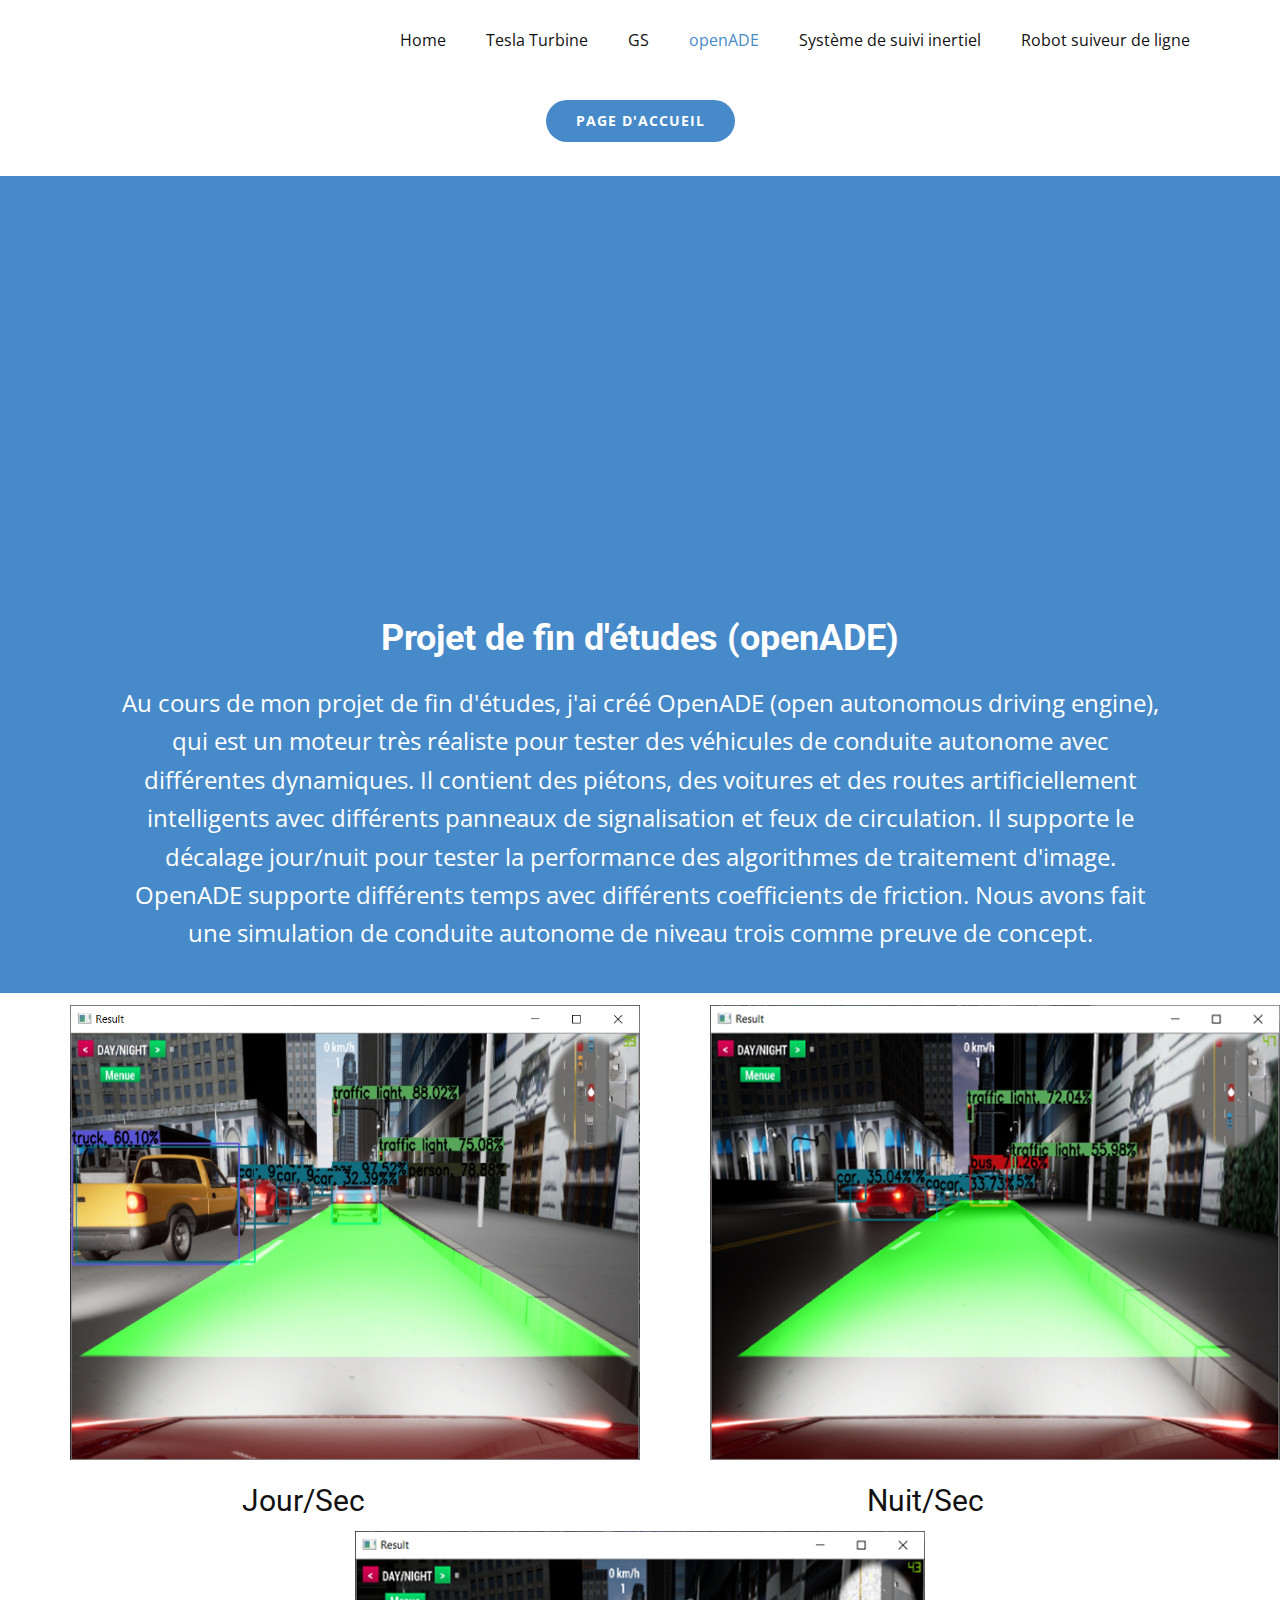
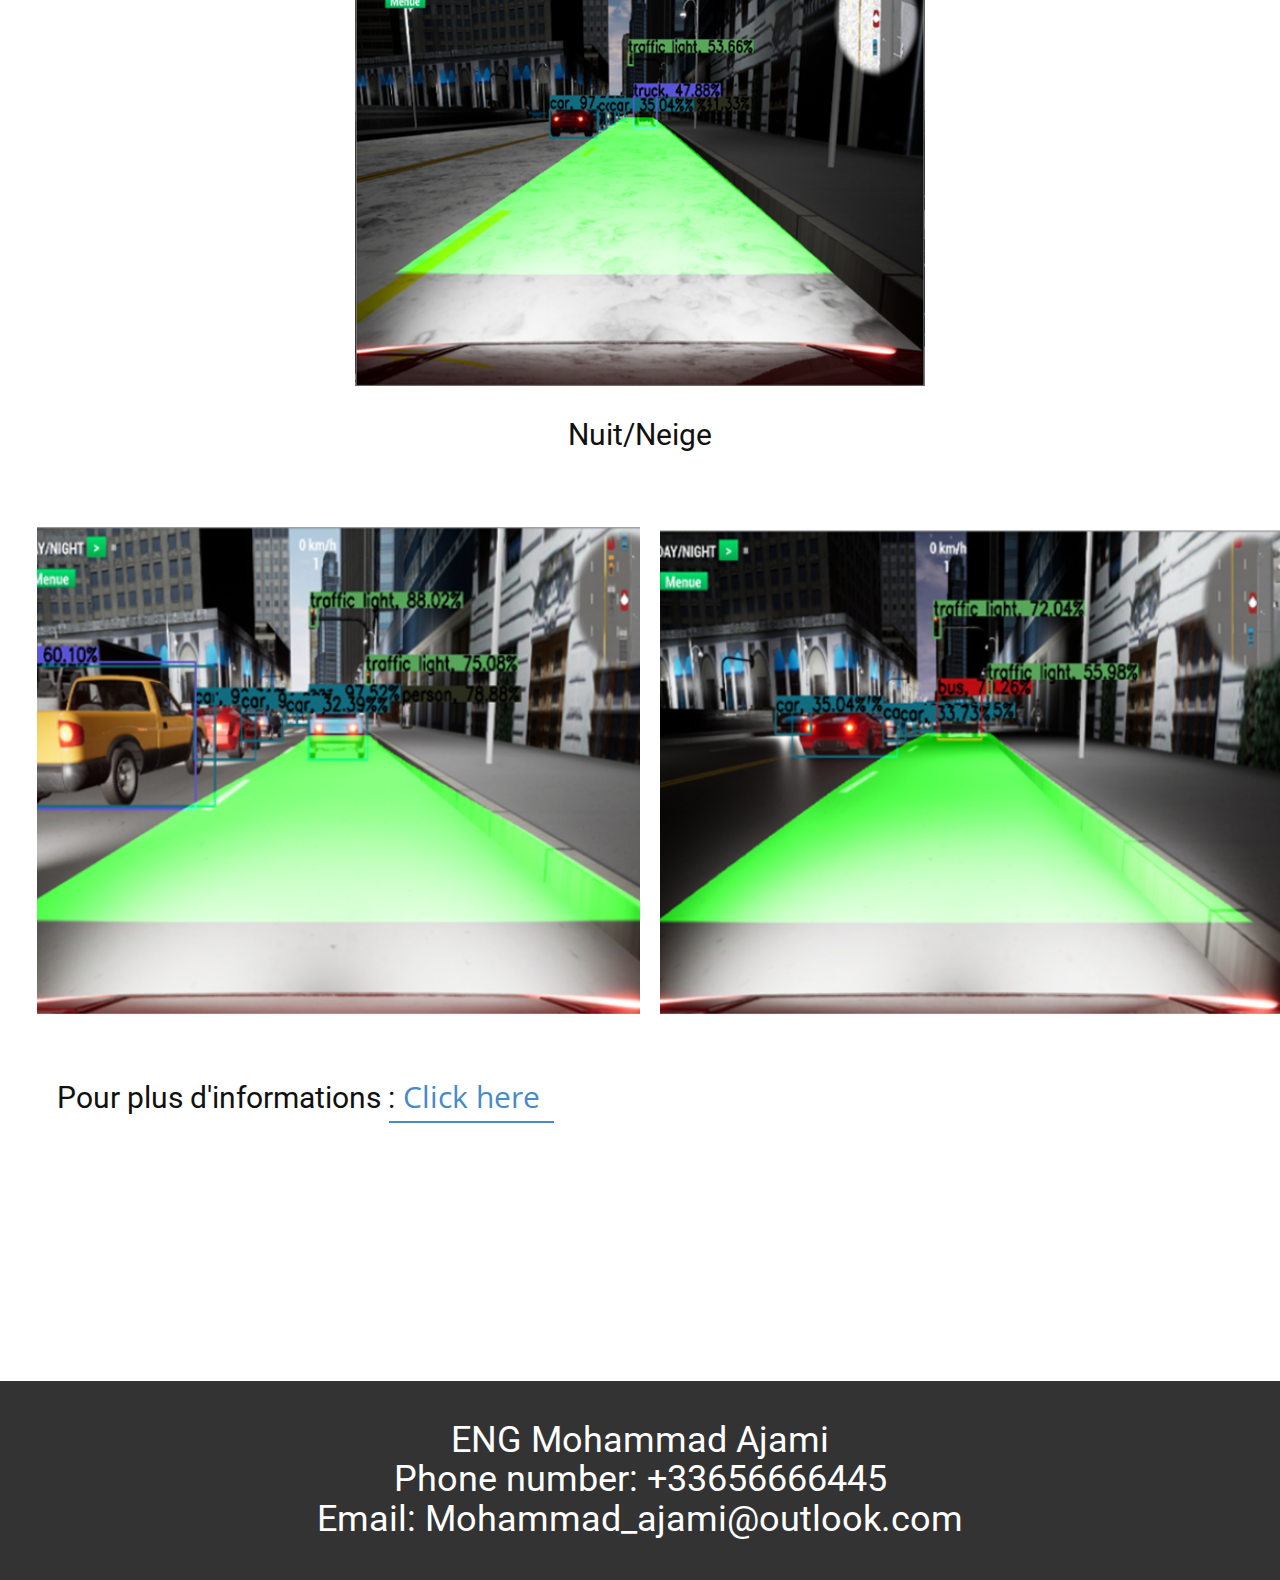
<file: openADE.html>
<!DOCTYPE html>
<html style="font-size: 16px;" lang="en"><head>
    <meta name="viewport" content="width=device-width, initial-scale=1.0">
    <meta charset="utf-8">
    <meta name="keywords" content="Master thesis (openADE)">
    <meta name="description" content="">
    <title>openADE</title>
    <link rel="stylesheet" href="nicepage.css" media="screen">
<link rel="stylesheet" href="openADE.css" media="screen">
    <script class="u-script" type="text/javascript" src="jquery.js" "="" defer=""></script>
    <script class="u-script" type="text/javascript" src="nicepage.js" "="" defer=""></script>
    <meta name="generator" content="Nicepage 4.16.0, nicepage.com">
    <link id="u-theme-google-font" rel="stylesheet" href="https://fonts.googleapis.com/css?family=Roboto:100,100i,300,300i,400,400i,500,500i,700,700i,900,900i|Open+Sans:300,300i,400,400i,500,500i,600,600i,700,700i,800,800i">
    
    
    
    
    
    <script type="application/ld+json">{
		"@context": "http://schema.org",
		"@type": "Organization",
		"name": ""
}</script>
    <meta name="theme-color" content="#478ac9">
    <meta property="og:title" content="openADE">
    <meta property="og:type" content="website">
  </head>
  <body class="u-body u-xl-mode" data-lang="en"><header class="u-clearfix u-header u-header" id="sec-3fb4"><div class="u-clearfix u-sheet u-valign-middle u-sheet-1">
        <nav class="u-menu u-menu-one-level u-offcanvas u-menu-1">
          <div class="menu-collapse" style="font-size: 1rem; letter-spacing: 0px;">
            <a class="u-button-style u-custom-left-right-menu-spacing u-custom-padding-bottom u-custom-top-bottom-menu-spacing u-nav-link u-text-active-palette-1-base u-text-hover-palette-2-base" href="#">
              <svg class="u-svg-link" viewBox="0 0 24 24"><use xmlns:xlink="http://www.w3.org/1999/xlink" xlink:href="#menu-hamburger"></use></svg>
              <svg class="u-svg-content" version="1.1" id="menu-hamburger" viewBox="0 0 16 16" x="0px" y="0px" xmlns:xlink="http://www.w3.org/1999/xlink" xmlns="http://www.w3.org/2000/svg"><g><rect y="1" width="16" height="2"></rect><rect y="7" width="16" height="2"></rect><rect y="13" width="16" height="2"></rect>
</g></svg>
            </a>
          </div>
          <div class="u-custom-menu u-nav-container">
            <ul class="u-nav u-unstyled u-nav-1"><li class="u-nav-item"><a class="u-button-style u-nav-link u-text-active-palette-1-base u-text-hover-palette-2-base" href="Home.html" style="padding: 10px 20px;">Home</a>
</li><li class="u-nav-item"><a class="u-button-style u-nav-link u-text-active-palette-1-base u-text-hover-palette-2-base" href="Tesla Turbine.html" style="padding: 10px 20px;">Tesla Turbine</a>
</li><li class="u-nav-item"><a class="u-button-style u-nav-link u-text-active-palette-1-base u-text-hover-palette-2-base" href="GS.html" style="padding: 10px 20px;">GS</a>
</li><li class="u-nav-item"><a class="u-button-style u-nav-link u-text-active-palette-1-base u-text-hover-palette-2-base" href="openADE.html" style="padding: 10px 20px;">openADE</a>
</li><li class="u-nav-item"><a class="u-button-style u-nav-link u-text-active-palette-1-base u-text-hover-palette-2-base" href="Système-de-suivi-inertiel.html" style="padding: 10px 20px;">Système de suivi inertiel</a>
</li><li class="u-nav-item"><a class="u-button-style u-nav-link u-text-active-palette-1-base u-text-hover-palette-2-base" href="Robot-suiveur-de-ligne.html" style="padding: 10px 20px;">Robot suiveur de ligne</a>
</li></ul>
          </div>
          <div class="u-custom-menu u-nav-container-collapse">
            <div class="u-black u-container-style u-inner-container-layout u-opacity u-opacity-95 u-sidenav">
              <div class="u-inner-container-layout u-sidenav-overflow">
                <div class="u-menu-close"></div>
                <ul class="u-align-center u-nav u-popupmenu-items u-unstyled u-nav-2"><li class="u-nav-item"><a class="u-button-style u-nav-link" href="Home.html">Home</a>
</li><li class="u-nav-item"><a class="u-button-style u-nav-link" href="Tesla Turbine.html">Tesla Turbine</a>
</li><li class="u-nav-item"><a class="u-button-style u-nav-link" href="GS.html">GS</a>
</li><li class="u-nav-item"><a class="u-button-style u-nav-link" href="openADE.html">openADE</a>
</li><li class="u-nav-item"><a class="u-button-style u-nav-link" href="Système-de-suivi-inertiel.html">Système de suivi inertiel</a>
</li><li class="u-nav-item"><a class="u-button-style u-nav-link" href="Robot-suiveur-de-ligne.html">Robot suiveur de ligne</a>
</li></ul>
              </div>
            </div>
            <div class="u-black u-menu-overlay u-opacity u-opacity-70"></div>
          </div>
        </nav>
      </div></header>
    <section class="u-align-center u-clearfix u-section-1" id="sec-67b3">
      <div class="u-align-left u-clearfix u-sheet u-sheet-1">
        <a href="Home.html" data-page-id="1757504487" class="u-btn u-btn-round u-button-style u-hover-palette-1-light-1 u-palette-1-base u-radius-50 u-btn-1"> page d'accueil</a>
      </div>
    </section>
    <section class="u-align-center u-clearfix u-palette-1-base u-section-2" id="sec-999f">
      <div class="u-clearfix u-sheet u-valign-middle-xs u-sheet-1">
        <div class="u-align-left u-expanded-width-sm u-expanded-width-xs u-video u-video-1">
          <div class="embed-responsive embed-responsive-1">
            <iframe style="position: absolute;top: 0;left: 0;width: 100%;height: 100%;" class="embed-responsive-item" src="https://www.youtube.com/embed/hdQS02eUvkA?mute=0&amp;showinfo=0&amp;controls=0&amp;start=0" frameborder="0" allowfullscreen=""></iframe>
          </div>
        </div>
        <h2 class="u-align-center u-text u-text-default u-text-1"><b>Projet de fin
d'études (openADE)</b>
        </h2>
        <p class="u-text u-text-2"> Au
cours de mon projet de fin d'études, j'ai créé OpenADE (open autonomous driving
engine), qui est un moteur très réaliste pour tester des véhicules de conduite
autonome avec différentes dynamiques. Il contient des piétons, des voitures et
des routes artificiellement intelligents avec différents panneaux de
signalisation et feux de circulation. Il supporte le décalage jour/nuit pour
tester la performance des algorithmes de traitement d'image. OpenADE supporte
différents temps avec différents coefficients de friction. Nous avons fait une
simulation de conduite autonome de niveau trois comme preuve de concept.</p>
      </div>
    </section>
    <section class="u-clearfix u-section-3" id="sec-f4ab">
      <img class="u-image u-image-default u-image-1" src="images/image1.png" alt="" data-image-width="805" data-image-height="642">
      <img class="u-image u-image-default u-image-2" src="images/image2.png" alt="" data-image-width="600" data-image-height="479">
      <h3 class="u-text u-text-1"> Nuit/Sec</h3>
      <h3 class="u-text u-text-default u-text-2"> Jour/Sec</h3>
      <img class="u-image u-image-default u-image-3" src="images/image3.png" alt="" data-image-width="600" data-image-height="479">
      <h3 class="u-text u-text-default u-text-3"> Nuit/Neige</h3>
    </section>
    <section class="u-clearfix u-section-4" id="sec-aa54">
      <img class="u-image u-image-default u-image-1" src="images/image4.png" alt="" data-image-width="626" data-image-height="442">
      <img class="u-image u-image-default u-image-2" src="images/image5.png" alt="" data-image-width="626" data-image-height="445">
      <h4 class="u-text u-text-default u-text-1"> Pour plus
d'informations :</h4>
      <a href="files/Autonomousvehicles1.pdf" class="u-active-none u-border-2 u-border-active-palette-2-dark-1 u-border-hover-palette-2-base u-border-palette-1-base u-btn u-button-style u-file-link u-hover-none u-none u-text-hover-palette-2-base u-text-palette-1-base u-btn-1">Click here</a>
    </section>
    
    
    <footer class="u-align-center u-clearfix u-footer u-grey-80 u-footer" id="sec-7f06"><div class="u-align-left u-clearfix u-sheet u-valign-middle u-sheet-1">
        <h2 class="u-align-center u-text u-text-default u-text-1"> ENG Mohammad Ajami<br>Phone number: +33656666445<br>Email: Mohammad_ajami@outlook.com
        </h2>
      </div></footer>

  
</body></html>
</file>
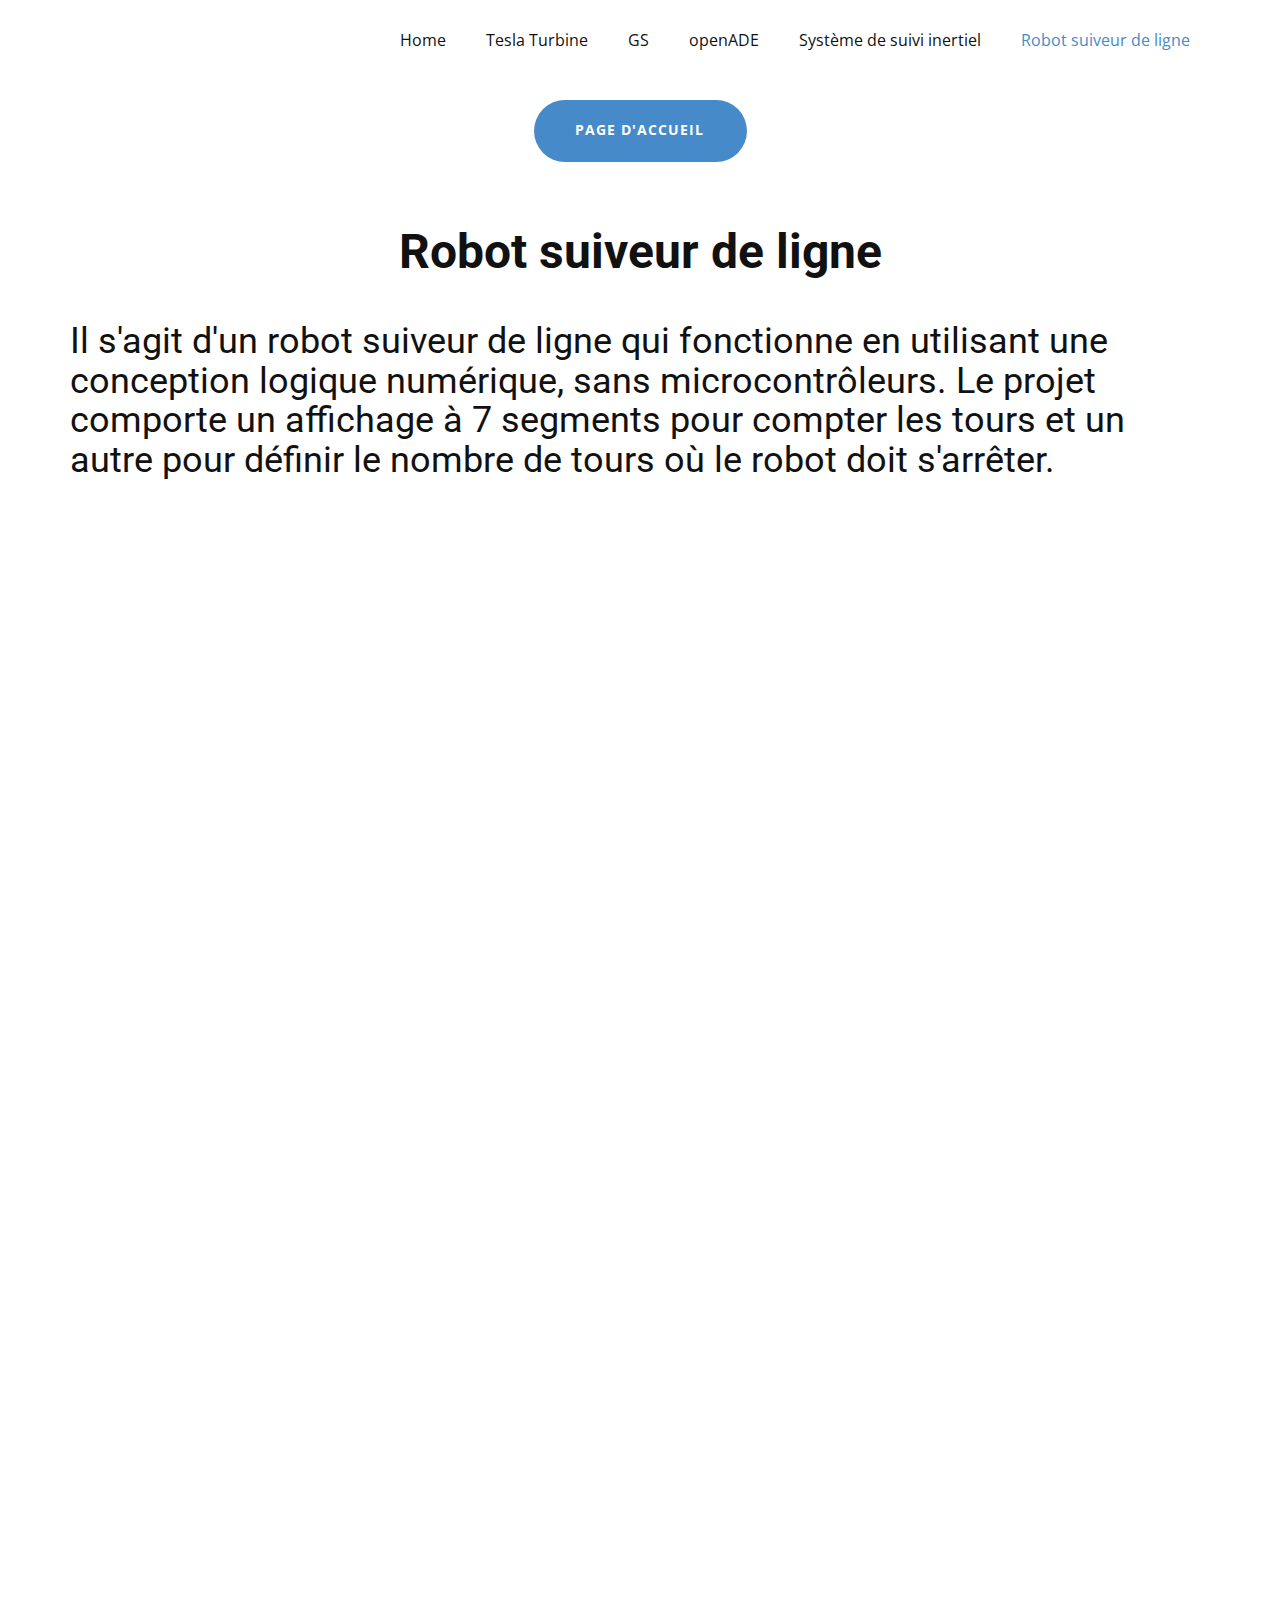
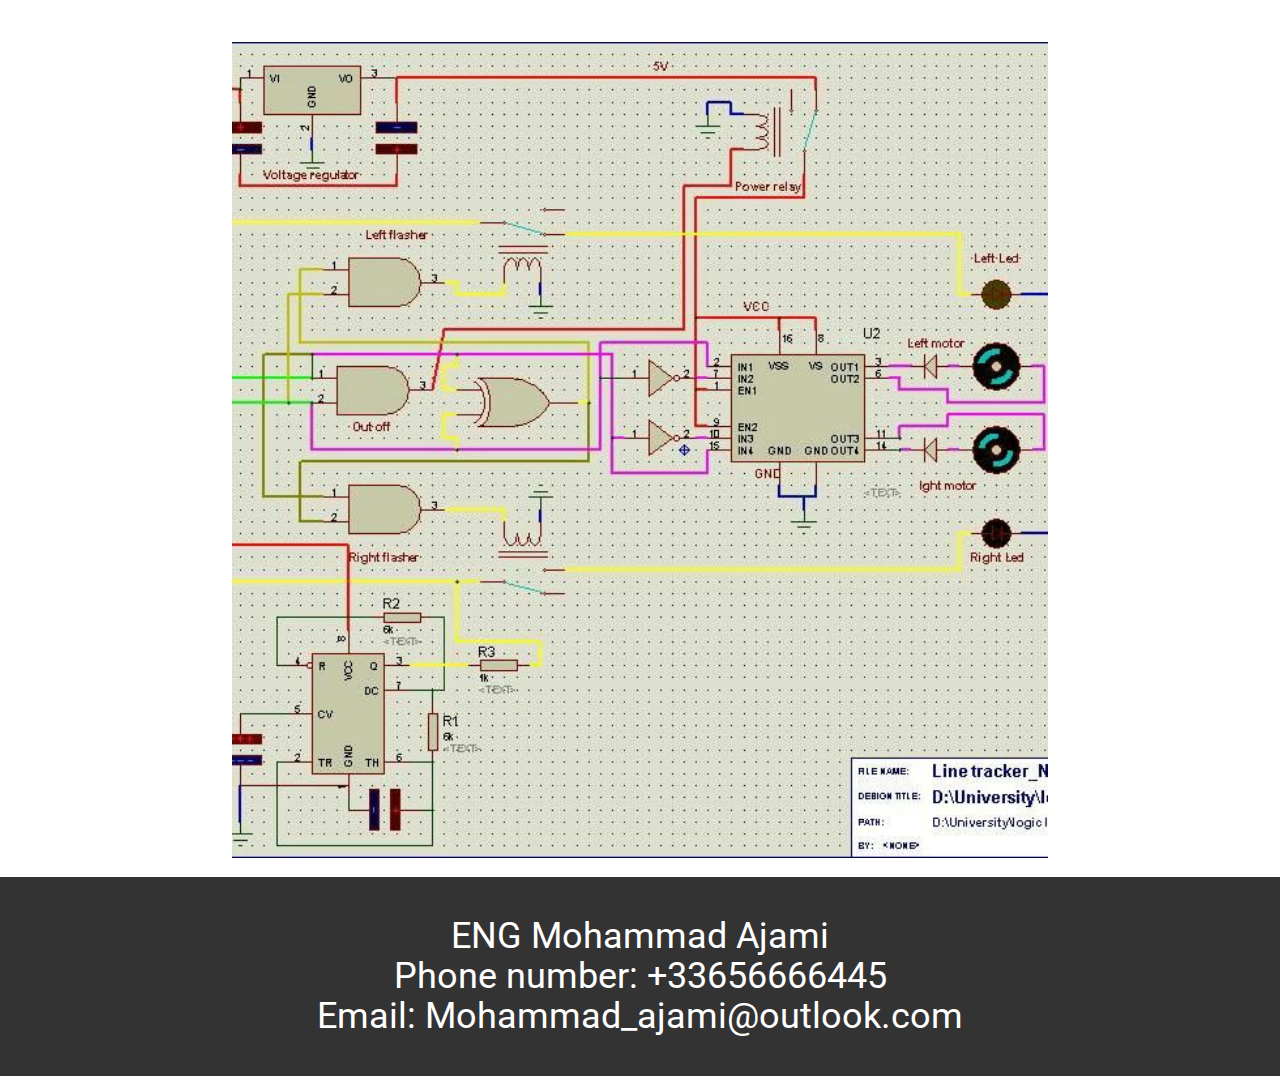
<file: Robot-suiveur-de-ligne.html>
<!DOCTYPE html>
<html style="font-size: 16px;" lang="en"><head>
    <meta name="viewport" content="width=device-width, initial-scale=1.0">
    <meta charset="utf-8">
    <meta name="keywords" content="​Line Tracking Robot, ​This is a line tracking robot that is working using digital logic design, no microcontrollers.The project had a 7 segment display to count the laps and the other one to set the number of laps where the robot should stop.">
    <meta name="description" content="">
    <title>Robot suiveur de ligne</title>
    <link rel="stylesheet" href="nicepage.css" media="screen">
<link rel="stylesheet" href="Robot-suiveur-de-ligne.css" media="screen">
    <script class="u-script" type="text/javascript" src="jquery.js" "="" defer=""></script>
    <script class="u-script" type="text/javascript" src="nicepage.js" "="" defer=""></script>
    <meta name="generator" content="Nicepage 4.16.0, nicepage.com">
    <link id="u-theme-google-font" rel="stylesheet" href="https://fonts.googleapis.com/css?family=Roboto:100,100i,300,300i,400,400i,500,500i,700,700i,900,900i|Open+Sans:300,300i,400,400i,500,500i,600,600i,700,700i,800,800i">
    
    
    
    
    
    <script type="application/ld+json">{
		"@context": "http://schema.org",
		"@type": "Organization",
		"name": ""
}</script>
    <meta name="theme-color" content="#478ac9">
    <meta property="og:title" content="Robot suiveur de ligne">
    <meta property="og:type" content="website">
  </head>
  <body class="u-body u-xl-mode" data-lang="en"><header class="u-clearfix u-header u-header" id="sec-3fb4"><div class="u-clearfix u-sheet u-valign-middle u-sheet-1">
        <nav class="u-menu u-menu-one-level u-offcanvas u-menu-1">
          <div class="menu-collapse" style="font-size: 1rem; letter-spacing: 0px;">
            <a class="u-button-style u-custom-left-right-menu-spacing u-custom-padding-bottom u-custom-top-bottom-menu-spacing u-nav-link u-text-active-palette-1-base u-text-hover-palette-2-base" href="#">
              <svg class="u-svg-link" viewBox="0 0 24 24"><use xmlns:xlink="http://www.w3.org/1999/xlink" xlink:href="#menu-hamburger"></use></svg>
              <svg class="u-svg-content" version="1.1" id="menu-hamburger" viewBox="0 0 16 16" x="0px" y="0px" xmlns:xlink="http://www.w3.org/1999/xlink" xmlns="http://www.w3.org/2000/svg"><g><rect y="1" width="16" height="2"></rect><rect y="7" width="16" height="2"></rect><rect y="13" width="16" height="2"></rect>
</g></svg>
            </a>
          </div>
          <div class="u-custom-menu u-nav-container">
            <ul class="u-nav u-unstyled u-nav-1"><li class="u-nav-item"><a class="u-button-style u-nav-link u-text-active-palette-1-base u-text-hover-palette-2-base" href="Home.html" style="padding: 10px 20px;">Home</a>
</li><li class="u-nav-item"><a class="u-button-style u-nav-link u-text-active-palette-1-base u-text-hover-palette-2-base" href="Tesla Turbine.html" style="padding: 10px 20px;">Tesla Turbine</a>
</li><li class="u-nav-item"><a class="u-button-style u-nav-link u-text-active-palette-1-base u-text-hover-palette-2-base" href="GS.html" style="padding: 10px 20px;">GS</a>
</li><li class="u-nav-item"><a class="u-button-style u-nav-link u-text-active-palette-1-base u-text-hover-palette-2-base" href="openADE.html" style="padding: 10px 20px;">openADE</a>
</li><li class="u-nav-item"><a class="u-button-style u-nav-link u-text-active-palette-1-base u-text-hover-palette-2-base" href="Système-de-suivi-inertiel.html" style="padding: 10px 20px;">Système de suivi inertiel</a>
</li><li class="u-nav-item"><a class="u-button-style u-nav-link u-text-active-palette-1-base u-text-hover-palette-2-base" href="Robot-suiveur-de-ligne.html" style="padding: 10px 20px;">Robot suiveur de ligne</a>
</li></ul>
          </div>
          <div class="u-custom-menu u-nav-container-collapse">
            <div class="u-black u-container-style u-inner-container-layout u-opacity u-opacity-95 u-sidenav">
              <div class="u-inner-container-layout u-sidenav-overflow">
                <div class="u-menu-close"></div>
                <ul class="u-align-center u-nav u-popupmenu-items u-unstyled u-nav-2"><li class="u-nav-item"><a class="u-button-style u-nav-link" href="Home.html">Home</a>
</li><li class="u-nav-item"><a class="u-button-style u-nav-link" href="Tesla Turbine.html">Tesla Trubine</a>
</li><li class="u-nav-item"><a class="u-button-style u-nav-link" href="GS.html">GS</a>
</li><li class="u-nav-item"><a class="u-button-style u-nav-link" href="openADE.html">openADE</a>
</li><li class="u-nav-item"><a class="u-button-style u-nav-link" href="Système-de-suivi-inertiel.html">Système de suivi inertiel</a>
</li><li class="u-nav-item"><a class="u-button-style u-nav-link" href="Robot-suiveur-de-ligne.html">Robot suiveur de ligne</a>
</li></ul>
              </div>
            </div>
            <div class="u-black u-menu-overlay u-opacity u-opacity-70"></div>
          </div>
        </nav>
      </div></header>
    <section class="u-clearfix u-section-1" id="sec-2474">
      <div class="u-clearfix u-sheet u-valign-middle u-sheet-1">
        <a href="Home.html" data-page-id="1757504487" class="u-align-center u-btn u-btn-round u-button-style u-hover-palette-1-light-1 u-palette-1-base u-radius-50 u-btn-1"> page d'accueil</a>
      </div>
    </section>
    <section class="u-clearfix u-section-2" id="sec-c6f2">
      <div class="u-clearfix u-sheet u-sheet-1">
        <h1 class="u-text u-text-default u-text-1"><b>Robot suiveur
de ligne</b>
        </h1>
        <h1 class="u-text u-text-2"> Il s'agit d'un
robot suiveur de ligne qui fonctionne en utilisant une conception logique
numérique, sans microcontrôleurs.
Le projet comporte un affichage à 7 segments pour
compter les tours et un autre pour définir le nombre de tours où le robot doit
s'arrêter.</h1>
      </div>
    </section>
    <section class="u-clearfix u-section-3" id="sec-d0e6">
      <div class="u-absolute-hcenter u-expanded-height u-video u-video-contain u-video-1">
        <div class="embed-responsive embed-responsive-1">
          <iframe style="position: absolute;top: 0;left: 0;width: 100%;height: 100%;" class="embed-responsive-item" src="https://www.youtube.com/embed/BrqphliV_os?mute=0&amp;showinfo=0&amp;controls=0&amp;start=0" frameborder="0" allowfullscreen=""></iframe>
        </div>
      </div>
    </section>
    <section class="u-clearfix u-section-4" id="sec-9879">
      <div class="u-clearfix u-sheet u-sheet-1">
        <img class="u-image u-image-default u-preserve-proportions u-image-1" src="images/image6.png" alt="" data-image-width="625" data-image-height="625">
      </div>
    </section>
    
    
    <footer class="u-align-center u-clearfix u-footer u-grey-80 u-footer" id="sec-7f06"><div class="u-align-left u-clearfix u-sheet u-valign-middle u-sheet-1">
        <h2 class="u-align-center u-text u-text-default u-text-1"> ENG Mohammad Ajami<br>Phone number: +33656666445<br>Email: Mohammad_ajami@outlook.com
        </h2>
      </div></footer>
   
  
</body></html>
</file>
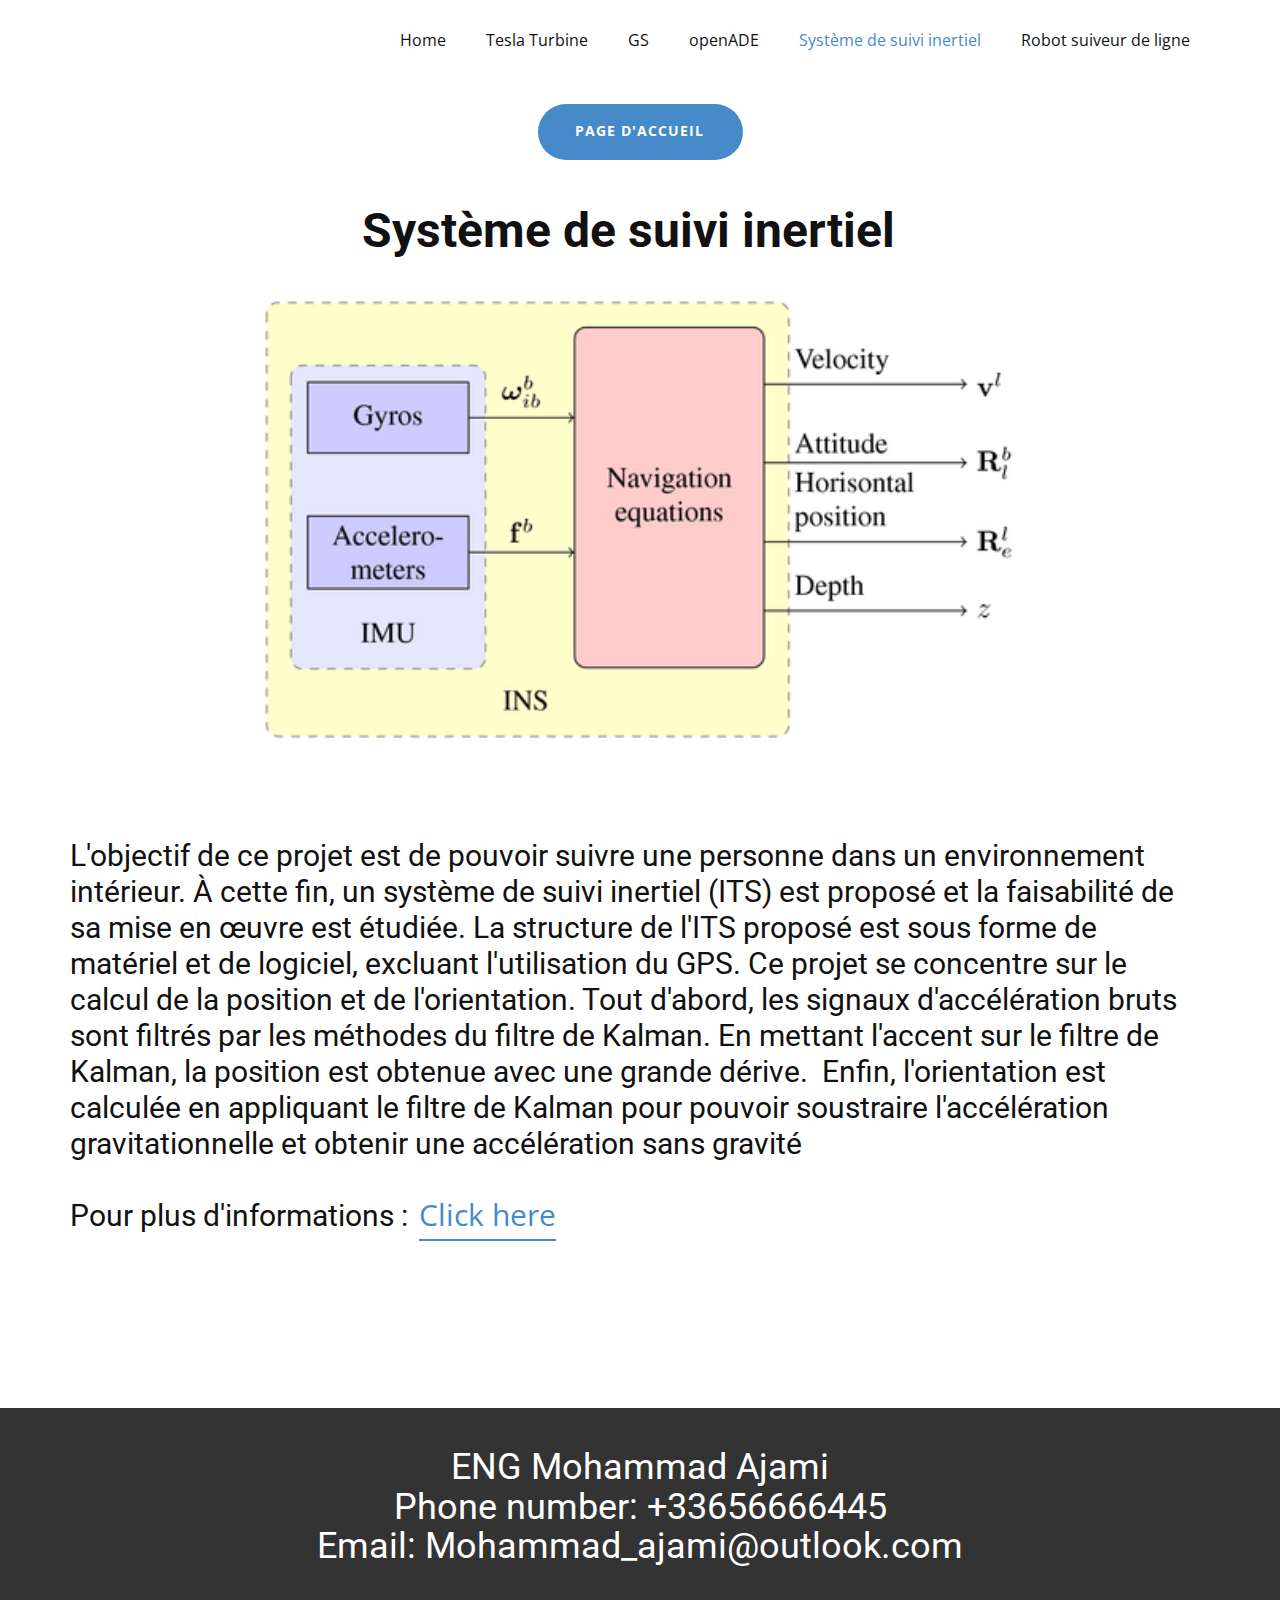
<file: Système-de-suivi-inertiel.html>
<!DOCTYPE html>
<html style="font-size: 16px;" lang="en"><head>
    <meta name="viewport" content="width=device-width, initial-scale=1.0">
    <meta charset="utf-8">
    <meta name="keywords" content="​ Inertial Tracking&nbsp;System">
    <meta name="description" content="">
    <title>Système de suivi inertiel</title>
    <link rel="stylesheet" href="nicepage.css" media="screen">
<link rel="stylesheet" href="Système-de-suivi-inertiel.css" media="screen">
    <script class="u-script" type="text/javascript" src="jquery.js" "="" defer=""></script>
    <script class="u-script" type="text/javascript" src="nicepage.js" "="" defer=""></script>
    <meta name="generator" content="Nicepage 4.16.0, nicepage.com">
    <link id="u-theme-google-font" rel="stylesheet" href="https://fonts.googleapis.com/css?family=Roboto:100,100i,300,300i,400,400i,500,500i,700,700i,900,900i|Open+Sans:300,300i,400,400i,500,500i,600,600i,700,700i,800,800i">
    
    
    
    
    <script type="application/ld+json">{
		"@context": "http://schema.org",
		"@type": "Organization",
		"name": ""
}</script>
    <meta name="theme-color" content="#478ac9">
    <meta property="og:title" content="Système de suivi inertiel">
    <meta property="og:type" content="website">
  </head>
  <body class="u-body u-xl-mode" data-lang="en"><header class="u-clearfix u-header u-header" id="sec-3fb4"><div class="u-clearfix u-sheet u-valign-middle u-sheet-1">
        <nav class="u-menu u-menu-one-level u-offcanvas u-menu-1">
          <div class="menu-collapse" style="font-size: 1rem; letter-spacing: 0px;">
            <a class="u-button-style u-custom-left-right-menu-spacing u-custom-padding-bottom u-custom-top-bottom-menu-spacing u-nav-link u-text-active-palette-1-base u-text-hover-palette-2-base" href="#">
              <svg class="u-svg-link" viewBox="0 0 24 24"><use xmlns:xlink="http://www.w3.org/1999/xlink" xlink:href="#menu-hamburger"></use></svg>
              <svg class="u-svg-content" version="1.1" id="menu-hamburger" viewBox="0 0 16 16" x="0px" y="0px" xmlns:xlink="http://www.w3.org/1999/xlink" xmlns="http://www.w3.org/2000/svg"><g><rect y="1" width="16" height="2"></rect><rect y="7" width="16" height="2"></rect><rect y="13" width="16" height="2"></rect>
</g></svg>
            </a>
          </div>
          <div class="u-custom-menu u-nav-container">
            <ul class="u-nav u-unstyled u-nav-1"><li class="u-nav-item"><a class="u-button-style u-nav-link u-text-active-palette-1-base u-text-hover-palette-2-base" href="Home.html" style="padding: 10px 20px;">Home</a>
</li><li class="u-nav-item"><a class="u-button-style u-nav-link u-text-active-palette-1-base u-text-hover-palette-2-base" href="Tesla Turbine.html" style="padding: 10px 20px;">Tesla Turbine</a>
</li><li class="u-nav-item"><a class="u-button-style u-nav-link u-text-active-palette-1-base u-text-hover-palette-2-base" href="GS.html" style="padding: 10px 20px;">GS</a>
</li><li class="u-nav-item"><a class="u-button-style u-nav-link u-text-active-palette-1-base u-text-hover-palette-2-base" href="openADE.html" style="padding: 10px 20px;">openADE</a>
</li><li class="u-nav-item"><a class="u-button-style u-nav-link u-text-active-palette-1-base u-text-hover-palette-2-base" href="Système-de-suivi-inertiel.html" style="padding: 10px 20px;">Système de suivi inertiel</a>
</li><li class="u-nav-item"><a class="u-button-style u-nav-link u-text-active-palette-1-base u-text-hover-palette-2-base" href="Robot-suiveur-de-ligne.html" style="padding: 10px 20px;">Robot suiveur de ligne</a>
</li></ul>
          </div>
          <div class="u-custom-menu u-nav-container-collapse">
            <div class="u-black u-container-style u-inner-container-layout u-opacity u-opacity-95 u-sidenav">
              <div class="u-inner-container-layout u-sidenav-overflow">
                <div class="u-menu-close"></div>
                <ul class="u-align-center u-nav u-popupmenu-items u-unstyled u-nav-2"><li class="u-nav-item"><a class="u-button-style u-nav-link" href="Home.html">Home</a>
</li><li class="u-nav-item"><a class="u-button-style u-nav-link" href="Tesla Turbine.html">Tesla Turbine</a>
</li><li class="u-nav-item"><a class="u-button-style u-nav-link" href="GS.html">GS</a>
</li><li class="u-nav-item"><a class="u-button-style u-nav-link" href="openADE.html">openADE</a>
</li><li class="u-nav-item"><a class="u-button-style u-nav-link" href="Système-de-suivi-inertiel.html">Système de suivi inertiel</a>
</li><li class="u-nav-item"><a class="u-button-style u-nav-link" href="Robot-suiveur-de-ligne.html">Robot suiveur de ligne</a>
</li></ul>
              </div>
            </div>
            <div class="u-black u-menu-overlay u-opacity u-opacity-70"></div>
          </div>
        </nav>
      </div></header>
    <section class="u-clearfix u-section-1" id="sec-529c">
      <div class="u-clearfix u-sheet u-sheet-1">
        <a href="Home.html" data-page-id="1757504487" class="u-align-center u-btn u-btn-round u-button-style u-hover-palette-1-light-1 u-palette-1-base u-radius-50 u-btn-1"> page d'accueil</a>
      </div>
    </section>
    <section class="u-clearfix u-section-2" id="sec-815d">
      <div class="u-clearfix u-sheet u-sheet-1">
        <h1 class="u-align-center u-text u-text-1"><b>Système de
suivi inertiel</b>&nbsp;&nbsp;
        </h1>
        <img class="u-align-center u-image u-image-default u-image-1" src="images/inertial-navigation-system.png" alt="" data-image-width="500" data-image-height="303">
      </div>
    </section>
    <section class="u-clearfix u-section-3" id="sec-766c">
      <div class="u-clearfix u-sheet u-sheet-1">
        <h3 class="u-text u-text-default u-text-1"> L'objectif
de ce projet est de pouvoir suivre une personne dans un environnement
intérieur. À cette fin, un système de suivi inertiel (ITS) est proposé et la
faisabilité de sa mise en œuvre est étudiée. La structure de l'ITS proposé est
sous forme de matériel et de logiciel, excluant l'utilisation du GPS. Ce projet
se concentre sur le calcul de la position et de l'orientation. Tout d'abord,
les signaux d'accélération bruts sont filtrés par les méthodes du filtre de
Kalman. En mettant l'accent sur le filtre de Kalman, la position est obtenue
avec une grande dérive.&nbsp; Enfin,
l'orientation est calculée en appliquant le filtre de Kalman pour pouvoir
soustraire l'accélération gravitationnelle et obtenir une accélération sans
gravité<br>
          <br> Pour plus
d'informations :<br>
        </h3>
        <a href="files/INERTIALTRACKINGSYSTEM.pdf" class="u-active-none u-border-2 u-border-active-palette-2-dark-1 u-border-hover-palette-2-base u-border-palette-1-base u-btn u-button-style u-file-link u-hover-none u-none u-text-hover-palette-2-base u-text-palette-1-base u-btn-1">Click here</a>
      </div>
    </section>
    
    
    <footer class="u-align-center u-clearfix u-footer u-grey-80 u-footer" id="sec-7f06"><div class="u-align-left u-clearfix u-sheet u-valign-middle u-sheet-1">
        <h2 class="u-align-center u-text u-text-default u-text-1"> ENG Mohammad Ajami<br>Phone number: +33656666445<br>Email: Mohammad_ajami@outlook.com
        </h2>
      </div></footer>

</body></html>
</file>
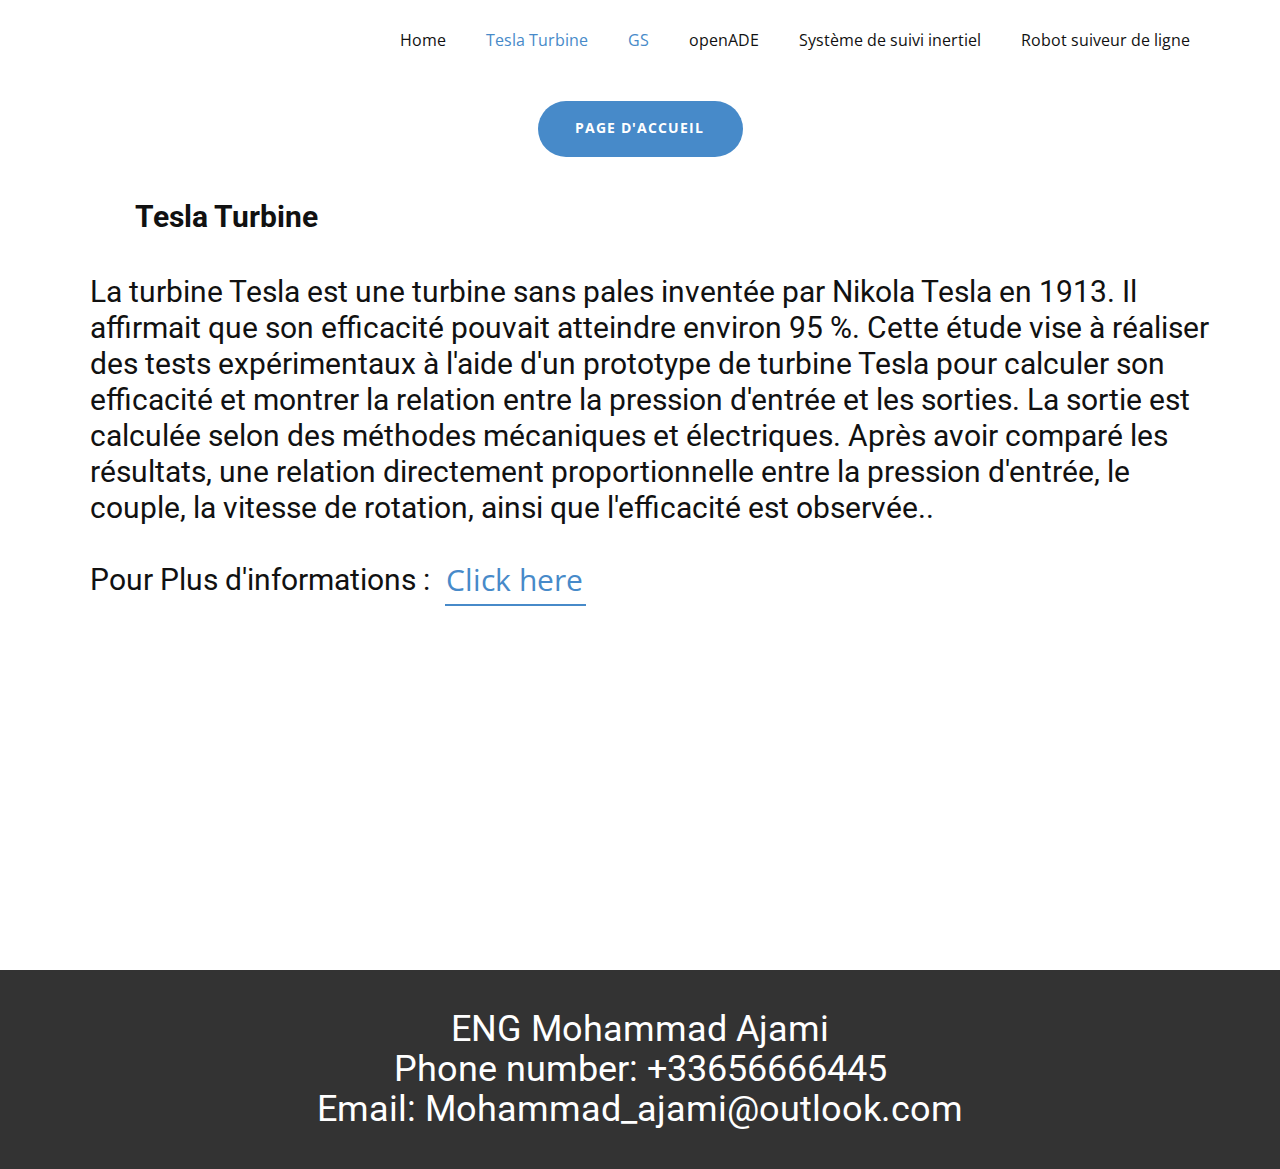
<file: Tesla Turbine.html>
<!DOCTYPE html>
<html style="font-size: 16px;" lang="en"><head>
    <meta name="viewport" content="width=device-width, initial-scale=1.0">
    <meta charset="utf-8">
    <meta name="keywords" content="​ENG Mohammad AjamiPhone number: +33656666445Email: Mohammad_ajami@outlook.com">
    <meta name="description" content="">
    <title>GS</title>
    <link rel="stylesheet" href="nicepage.css" media="screen">
<link rel="stylesheet" href="GS.css" media="screen">
    <script class="u-script" type="text/javascript" src="jquery.js" "="" defer=""></script>
    <script class="u-script" type="text/javascript" src="nicepage.js" "="" defer=""></script>
    <meta name="generator" content="Nicepage 4.16.0, nicepage.com">
    <link id="u-theme-google-font" rel="stylesheet" href="https://fonts.googleapis.com/css?family=Roboto:100,100i,300,300i,400,400i,500,500i,700,700i,900,900i|Open+Sans:300,300i,400,400i,500,500i,600,600i,700,700i,800,800i">
    
    
    
    <script type="application/ld+json">{
		"@context": "http://schema.org",
		"@type": "Organization",
		"name": ""
}</script>
    <meta name="theme-color" content="#478ac9">
    <meta property="og:title" content="GS">
    <meta property="og:type" content="website">
  </head>
  <body class="u-body u-xl-mode" data-lang="en"><header class="u-clearfix u-header u-header" id="sec-3fb4"><div class="u-clearfix u-sheet u-valign-middle u-sheet-1">
        <nav class="u-menu u-menu-one-level u-offcanvas u-menu-1">
          <div class="menu-collapse" style="font-size: 1rem; letter-spacing: 0px;">
            <a class="u-button-style u-custom-left-right-menu-spacing u-custom-padding-bottom u-custom-top-bottom-menu-spacing u-nav-link u-text-active-palette-1-base u-text-hover-palette-2-base" href="#">
              <svg class="u-svg-link" viewBox="0 0 24 24"><use xmlns:xlink="http://www.w3.org/1999/xlink" xlink:href="#menu-hamburger"></use></svg>
              <svg class="u-svg-content" version="1.1" id="menu-hamburger" viewBox="0 0 16 16" x="0px" y="0px" xmlns:xlink="http://www.w3.org/1999/xlink" xmlns="http://www.w3.org/2000/svg"><g><rect y="1" width="16" height="2"></rect><rect y="7" width="16" height="2"></rect><rect y="13" width="16" height="2"></rect>
</g></svg>
            </a>
          </div>
          <div class="u-custom-menu u-nav-container">
            <ul class="u-nav u-unstyled u-nav-1"><li class="u-nav-item"><a class="u-button-style u-nav-link u-text-active-palette-1-base u-text-hover-palette-2-base" href="Home.html" style="padding: 10px 20px;">Home</a>
</li><li class="u-nav-item"><a class="u-button-style u-nav-link u-text-active-palette-1-base u-text-hover-palette-2-base" href="Tesla Turbine.html" style="padding: 10px 20px;">Tesla Turbine</a>
</li><li class="u-nav-item"><a class="u-button-style u-nav-link u-text-active-palette-1-base u-text-hover-palette-2-base" href="GS.html" style="padding: 10px 20px;">GS</a>
</li><li class="u-nav-item"><a class="u-button-style u-nav-link u-text-active-palette-1-base u-text-hover-palette-2-base" href="openADE.html" style="padding: 10px 20px;">openADE</a>
</li><li class="u-nav-item"><a class="u-button-style u-nav-link u-text-active-palette-1-base u-text-hover-palette-2-base" href="Système-de-suivi-inertiel.html" style="padding: 10px 20px;">Système de suivi inertiel</a>
</li><li class="u-nav-item"><a class="u-button-style u-nav-link u-text-active-palette-1-base u-text-hover-palette-2-base" href="Robot-suiveur-de-ligne.html" style="padding: 10px 20px;">Robot suiveur de ligne</a>

</li></ul>
          </div>
          <div class="u-custom-menu u-nav-container-collapse">
            <div class="u-black u-container-style u-inner-container-layout u-opacity u-opacity-95 u-sidenav">
              <div class="u-inner-container-layout u-sidenav-overflow">
                <div class="u-menu-close"></div>
                <ul class="u-align-center u-nav u-popupmenu-items u-unstyled u-nav-2"><li class="u-nav-item"><a class="u-button-style u-nav-link" href="Home.html">Home</a>
</li><li class="u-nav-item"><a class="u-button-style u-nav-link" href="Tesla Turbine.html">Tesla Turbine</a>
</li><li class="u-nav-item"><a class="u-button-style u-nav-link" href="GS.html">GS</a>
</li><li class="u-nav-item"><a class="u-button-style u-nav-link" href="openADE.html">openADE</a>
</li><li class="u-nav-item"><a class="u-button-style u-nav-link" href="Système-de-suivi-inertiel.html">Système de suivi inertiel</a>
</li><li class="u-nav-item"><a class="u-button-style u-nav-link" href="Robot-suiveur-de-ligne.html">Robot suiveur de ligne</a>

</li></ul>
              </div>
            </div>
            <div class="u-black u-menu-overlay u-opacity u-opacity-70"></div>
          </div>
        </nav>
      </div></header>
    <section class="u-clearfix u-section-1" id="sec-9dc2">
      <div class="u-clearfix u-sheet u-sheet-1">
        <a href="Home.html" data-page-id="1757504487" class="u-align-center u-btn u-btn-round u-button-style u-hover-palette-1-light-1 u-palette-1-base u-radius-50 u-btn-1"> page d'accueil</a>
      </div>
    </section>
    <section class="u-clearfix u-section-2" id="sec-ccbe">
      <div class="u-clearfix u-sheet u-sheet-1">
        <h3 class="u-text u-text-1">
          <span style="font-size: 2.25rem; font-weight: 700;"> &nbsp; &nbsp; &nbsp;</span><b>Tesla Turbine</b>
          <br>
          <br> La turbine Tesla est une turbine sans pales inventée par Nikola Tesla en 1913. Il affirmait que son efficacité pouvait atteindre environ 95 %. Cette étude vise à réaliser des tests expérimentaux à l'aide d'un prototype de turbine Tesla pour calculer son efficacité et montrer la relation entre la pression d'entrée et les sorties. La sortie est calculée selon des méthodes mécaniques et électriques. Après avoir comparé les résultats, une relation directement proportionnelle entre la pression d'entrée, le couple, la vitesse de rotation, ainsi que l'efficacité est observée..&nbsp;&nbsp;<br>
          <br> Pour Plus
d'informations :
        </h3>
        <a href="files/Ajami_Mohammad_Maaz_Wael_PROJ901_Report.pdf" class="u-active-none u-border-2 u-border-active-palette-2-dark-1 u-border-hover-palette-2-base u-border-palette-1-base u-btn u-button-style u-file-link u-hover-none u-none u-text-hover-palette-2-base u-text-palette-1-base u-btn-1">Click here</a>
      </div>
    </section>
    
    
    <footer class="u-align-center u-clearfix u-footer u-grey-80 u-footer" id="sec-7f06"><div class="u-align-left u-clearfix u-sheet u-valign-middle u-sheet-1">
        <h2 class="u-align-center u-text u-text-default u-text-1"> ENG Mohammad Ajami<br>Phone number: +33656666445<br>Email: Mohammad_ajami@outlook.com
        </h2>
      </div></footer>

  
</body></html>
</file>
